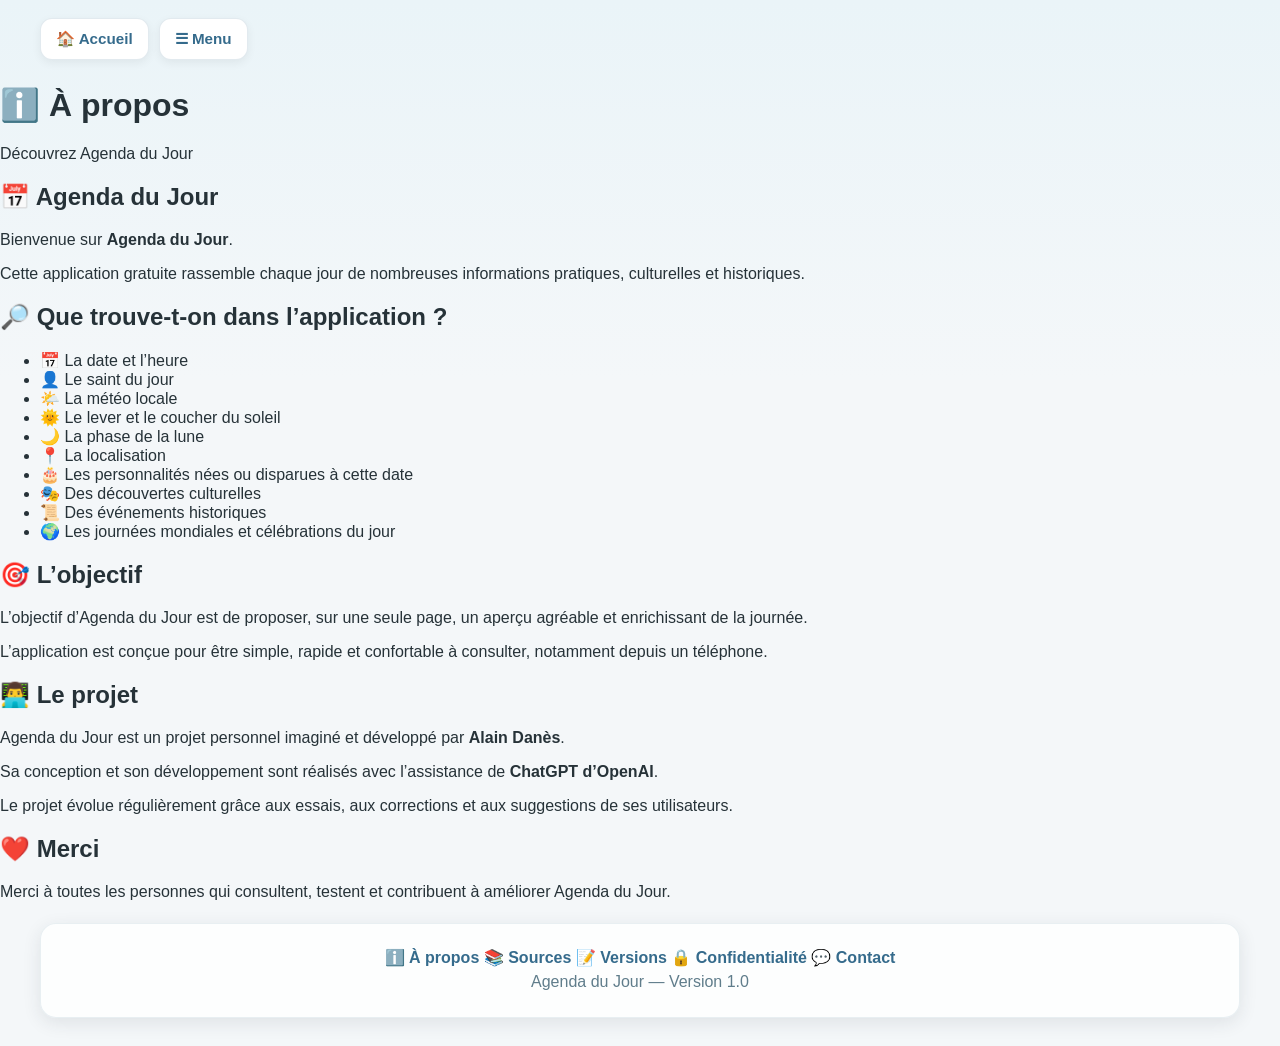
<file: a-propos.html>
<!DOCTYPE html>
<html lang="fr">

<head>

    <meta charset="UTF-8">

    <meta
        name="viewport"
        content="width=device-width, initial-scale=1.0"
    >

    <meta
        name="description"
        content="Présentation de l'application Agenda du Jour."
    >

    <title>
        À propos - Agenda du Jour
    </title>

    <link
        rel="stylesheet"
        href="css/style.css"
    >

</head>

<body class="page-informations">

    <header class="entete-agenda entete-informations">

        <div id="barre-navigation"></div>

        <div class="entete-rubrique">

            <h1>
                ℹ️ À propos
            </h1>

            <p>
                Découvrez Agenda du Jour
            </p>

        </div>

    </header>

    <main class="informations-contenu">

        <section class="information-carte">

            <h2>
                📅 Agenda du Jour
            </h2>

            <p>
                Bienvenue sur
                <strong>Agenda du Jour</strong>.
            </p>

            <p>
                Cette application gratuite rassemble chaque jour
                de nombreuses informations pratiques,
                culturelles et historiques.
            </p>

        </section>

        <section class="information-carte">

            <h2>
                🔎 Que trouve-t-on dans l’application&nbsp;?
            </h2>

            <ul class="information-liste">

                <li>
                    📅 La date et l’heure
                </li>

                <li>
                    👤 Le saint du jour
                </li>

                <li>
                    🌤️ La météo locale
                </li>

                <li>
                    🌞 Le lever et le coucher du soleil
                </li>

                <li>
                    🌙 La phase de la lune
                </li>

                <li>
                    📍 La localisation
                </li>

                <li>
                    🎂 Les personnalités nées ou disparues à cette date
                </li>

                <li>
                    🎭 Des découvertes culturelles
                </li>

                <li>
                    📜 Des événements historiques
                </li>

                <li>
                    🌍 Les journées mondiales et célébrations du jour
                </li>

            </ul>

        </section>

        <section class="information-carte">

            <h2>
                🎯 L’objectif
            </h2>

            <p>
                L’objectif d’Agenda du Jour est de proposer,
                sur une seule page,
                un aperçu agréable et enrichissant de la journée.
            </p>

            <p>
                L’application est conçue pour être simple,
                rapide et confortable à consulter,
                notamment depuis un téléphone.
            </p>

        </section>

        <section class="information-carte">

            <h2>
                👨‍💻 Le projet
            </h2>

            <p>
                Agenda du Jour est un projet personnel
                imaginé et développé par
                <strong>Alain Danès</strong>.
            </p>

            <p>
                Sa conception et son développement sont réalisés
                avec l’assistance de
                <strong>ChatGPT d’OpenAI</strong>.
            </p>

            <p>
                Le projet évolue régulièrement grâce aux essais,
                aux corrections et aux suggestions de ses utilisateurs.
            </p>

        </section>

        <section class="information-carte information-carte-accent">

            <h2>
                ❤️ Merci
            </h2>

            <p>
                Merci à toutes les personnes qui consultent,
                testent et contribuent à améliorer
                Agenda du Jour.
            </p>

        </section>

    </main>

    <div id="pied-page"></div>

    <script src="js/header.js"></script>
    <script src="js/footer.js"></script>

</body>

</html>
</file>
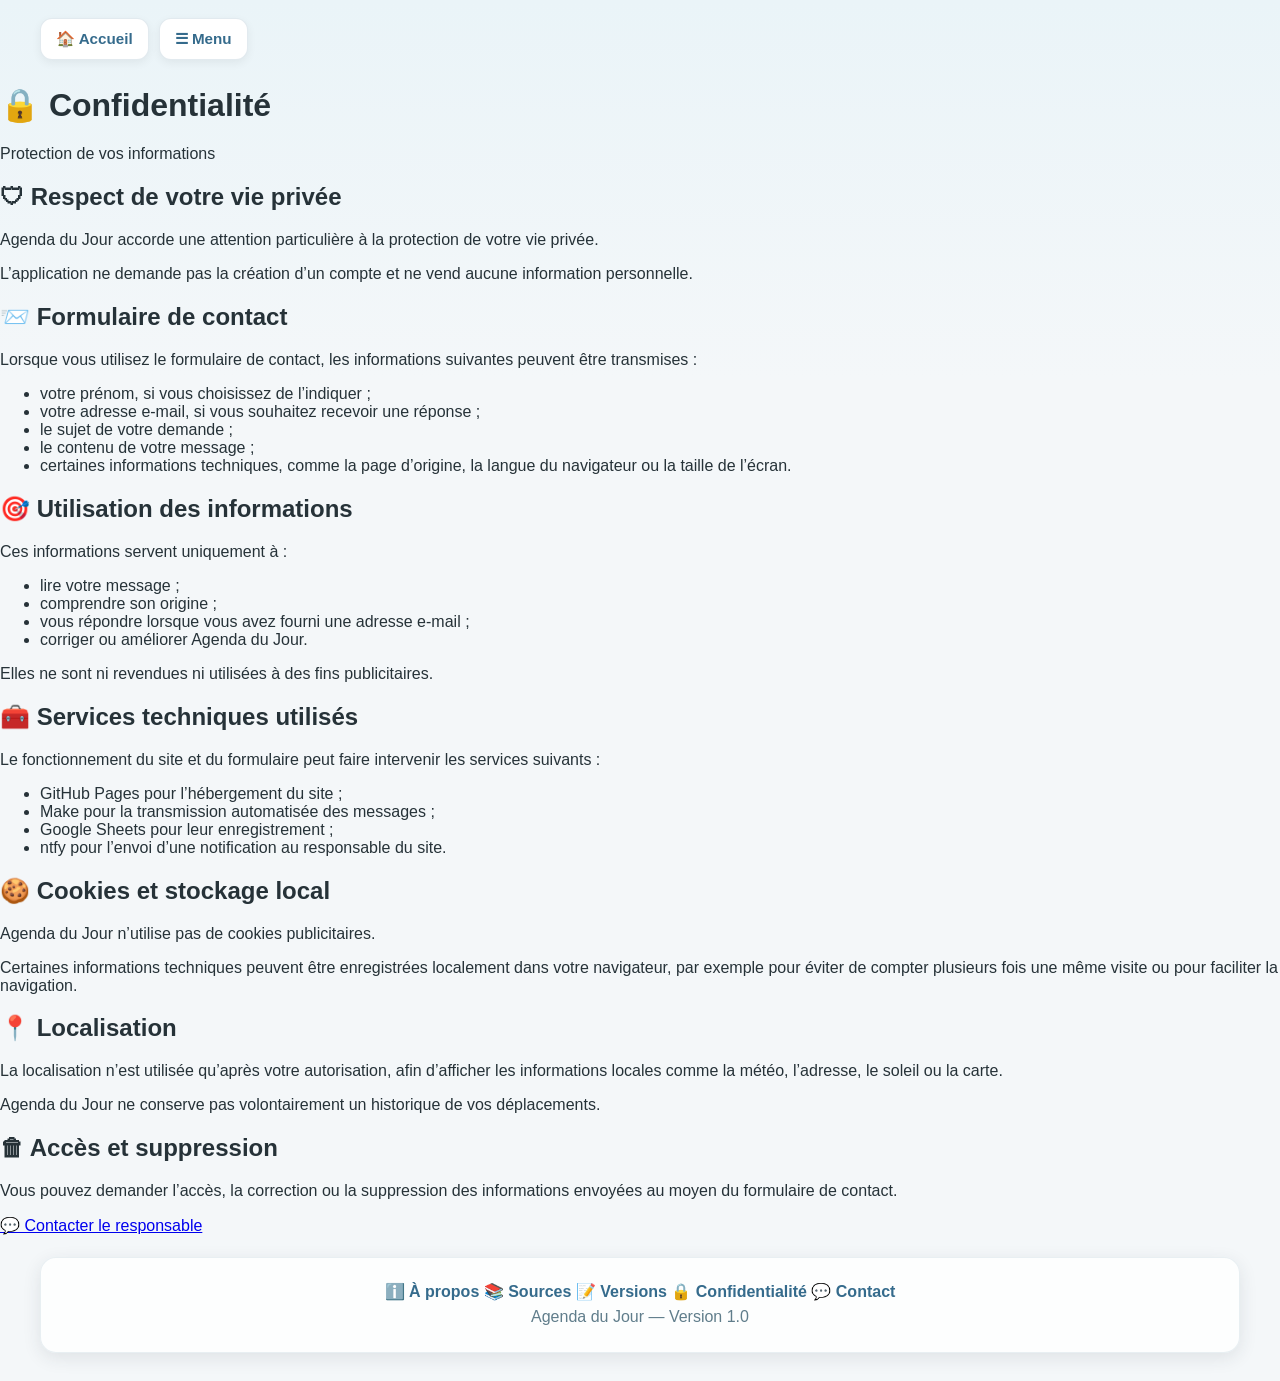
<file: confidentialite.html>
<!DOCTYPE html>
<html lang="fr">

<head>

    <meta charset="UTF-8">

    <meta
        name="viewport"
        content="width=device-width, initial-scale=1.0"
    >

    <meta
        name="description"
        content="Politique de confidentialité d'Agenda du Jour."
    >

    <title>
        Confidentialité - Agenda du Jour
    </title>

    <link
        rel="stylesheet"
        href="css/style.css"
    >

</head>

<body class="page-informations">

    <header class="entete-agenda entete-informations">

        <div id="barre-navigation"></div>

        <div class="entete-rubrique">

            <h1>
                🔒 Confidentialité
            </h1>

            <p>
                Protection de vos informations
            </p>

        </div>

    </header>


    <main class="informations-contenu">

        <section class="information-carte">

            <h2>
                🛡 Respect de votre vie privée
            </h2>

            <p>
                Agenda du Jour accorde une attention particulière
                à la protection de votre vie privée.
            </p>

            <p>
                L’application ne demande pas la création d’un compte
                et ne vend aucune information personnelle.
            </p>

        </section>


        <section class="information-carte">

            <h2>
                📨 Formulaire de contact
            </h2>

            <p>
                Lorsque vous utilisez le formulaire de contact,
                les informations suivantes peuvent être transmises :
            </p>

            <ul class="information-liste">

                <li>
                    votre prénom, si vous choisissez de l’indiquer ;
                </li>

                <li>
                    votre adresse e-mail, si vous souhaitez
                    recevoir une réponse ;
                </li>

                <li>
                    le sujet de votre demande ;
                </li>

                <li>
                    le contenu de votre message ;
                </li>

                <li>
                    certaines informations techniques,
                    comme la page d’origine, la langue du navigateur
                    ou la taille de l’écran.
                </li>

            </ul>

        </section>


        <section class="information-carte">

            <h2>
                🎯 Utilisation des informations
            </h2>

            <p>
                Ces informations servent uniquement à :
            </p>

            <ul class="information-liste">

                <li>
                    lire votre message ;
                </li>

                <li>
                    comprendre son origine ;
                </li>

                <li>
                    vous répondre lorsque vous avez fourni
                    une adresse e-mail ;
                </li>

                <li>
                    corriger ou améliorer Agenda du Jour.
                </li>

            </ul>

            <p>
                Elles ne sont ni revendues ni utilisées
                à des fins publicitaires.
            </p>

        </section>


        <section class="information-carte">

            <h2>
                🧰 Services techniques utilisés
            </h2>

            <p>
                Le fonctionnement du site et du formulaire
                peut faire intervenir les services suivants :
            </p>

            <ul class="information-liste">

                <li>
                    GitHub Pages pour l’hébergement du site ;
                </li>

                <li>
                    Make pour la transmission automatisée
                    des messages ;
                </li>

                <li>
                    Google Sheets pour leur enregistrement ;
                </li>

                <li>
                    ntfy pour l’envoi d’une notification
                    au responsable du site.
                </li>

            </ul>

        </section>


        <section class="information-carte">

            <h2>
                🍪 Cookies et stockage local
            </h2>

            <p>
                Agenda du Jour n’utilise pas de cookies publicitaires.
            </p>

            <p>
                Certaines informations techniques peuvent être
                enregistrées localement dans votre navigateur,
                par exemple pour éviter de compter plusieurs fois
                une même visite ou pour faciliter la navigation.
            </p>

        </section>


        <section class="information-carte">

            <h2>
                📍 Localisation
            </h2>

            <p>
                La localisation n’est utilisée qu’après votre autorisation,
                afin d’afficher les informations locales comme la météo,
                l’adresse, le soleil ou la carte.
            </p>

            <p>
                Agenda du Jour ne conserve pas volontairement
                un historique de vos déplacements.
            </p>

        </section>


        <section class="information-carte">

            <h2>
                🗑 Accès et suppression
            </h2>

            <p>
                Vous pouvez demander l’accès, la correction
                ou la suppression des informations envoyées
                au moyen du formulaire de contact.
            </p>

            <a
                href="message.html?origine=Confidentialité"
                class="information-bouton"
            >
                💬 Contacter le responsable
            </a>

        </section>

    </main>


    <div id="pied-page"></div>

    <script src="js/header.js"></script>
    <script src="js/footer.js"></script>

</body>

</html>
</file>
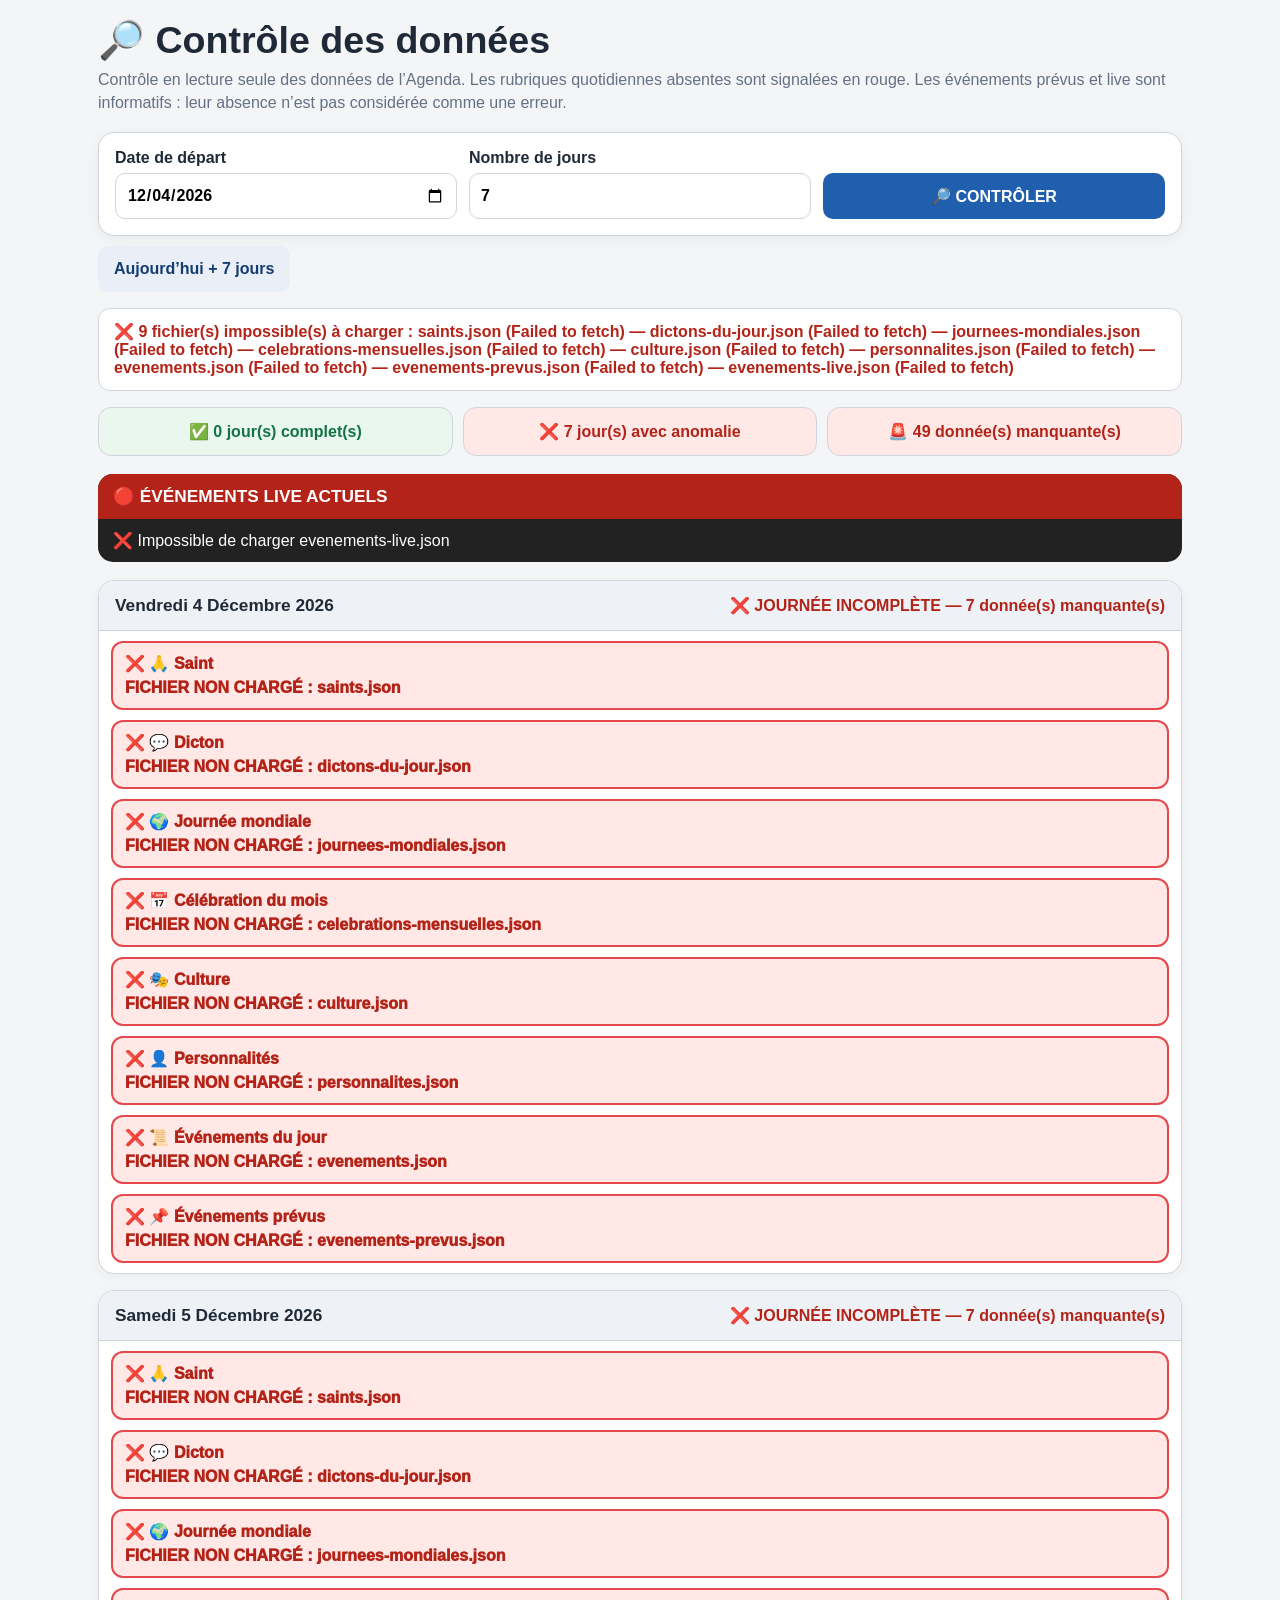
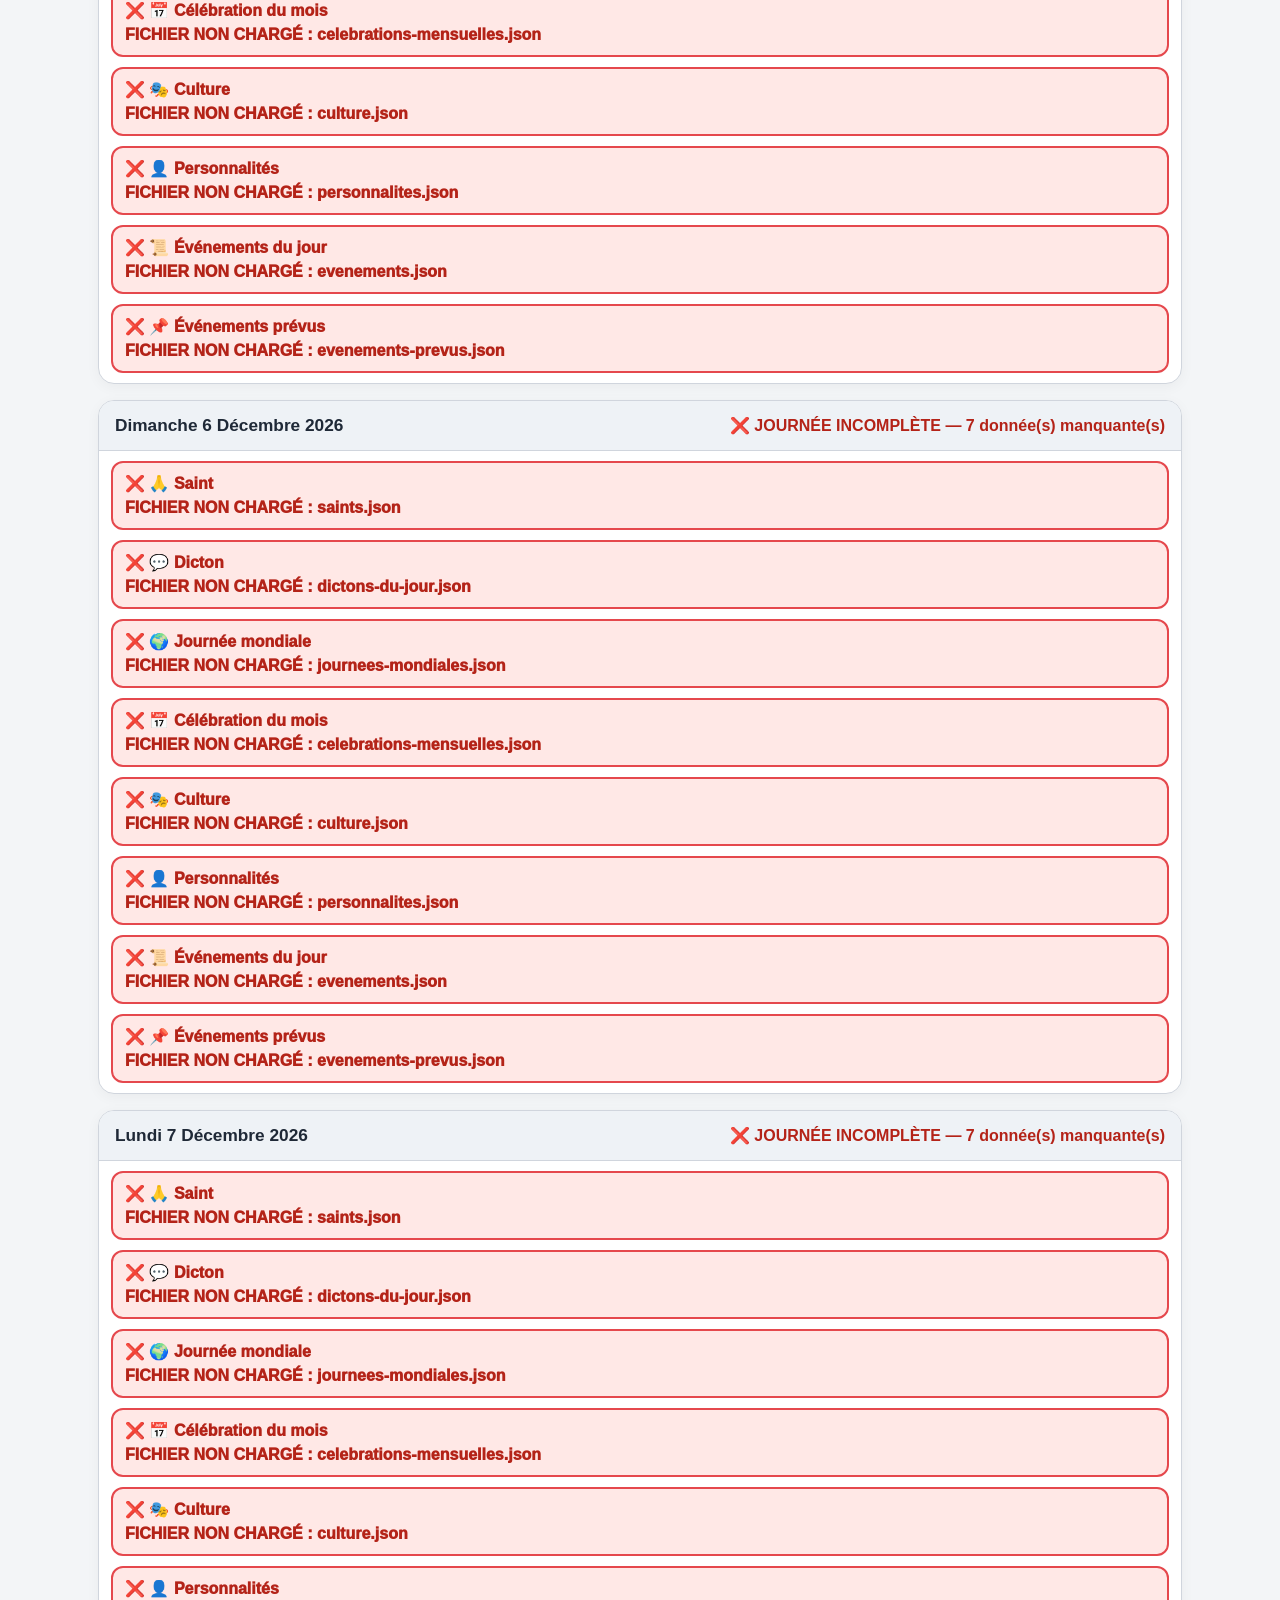
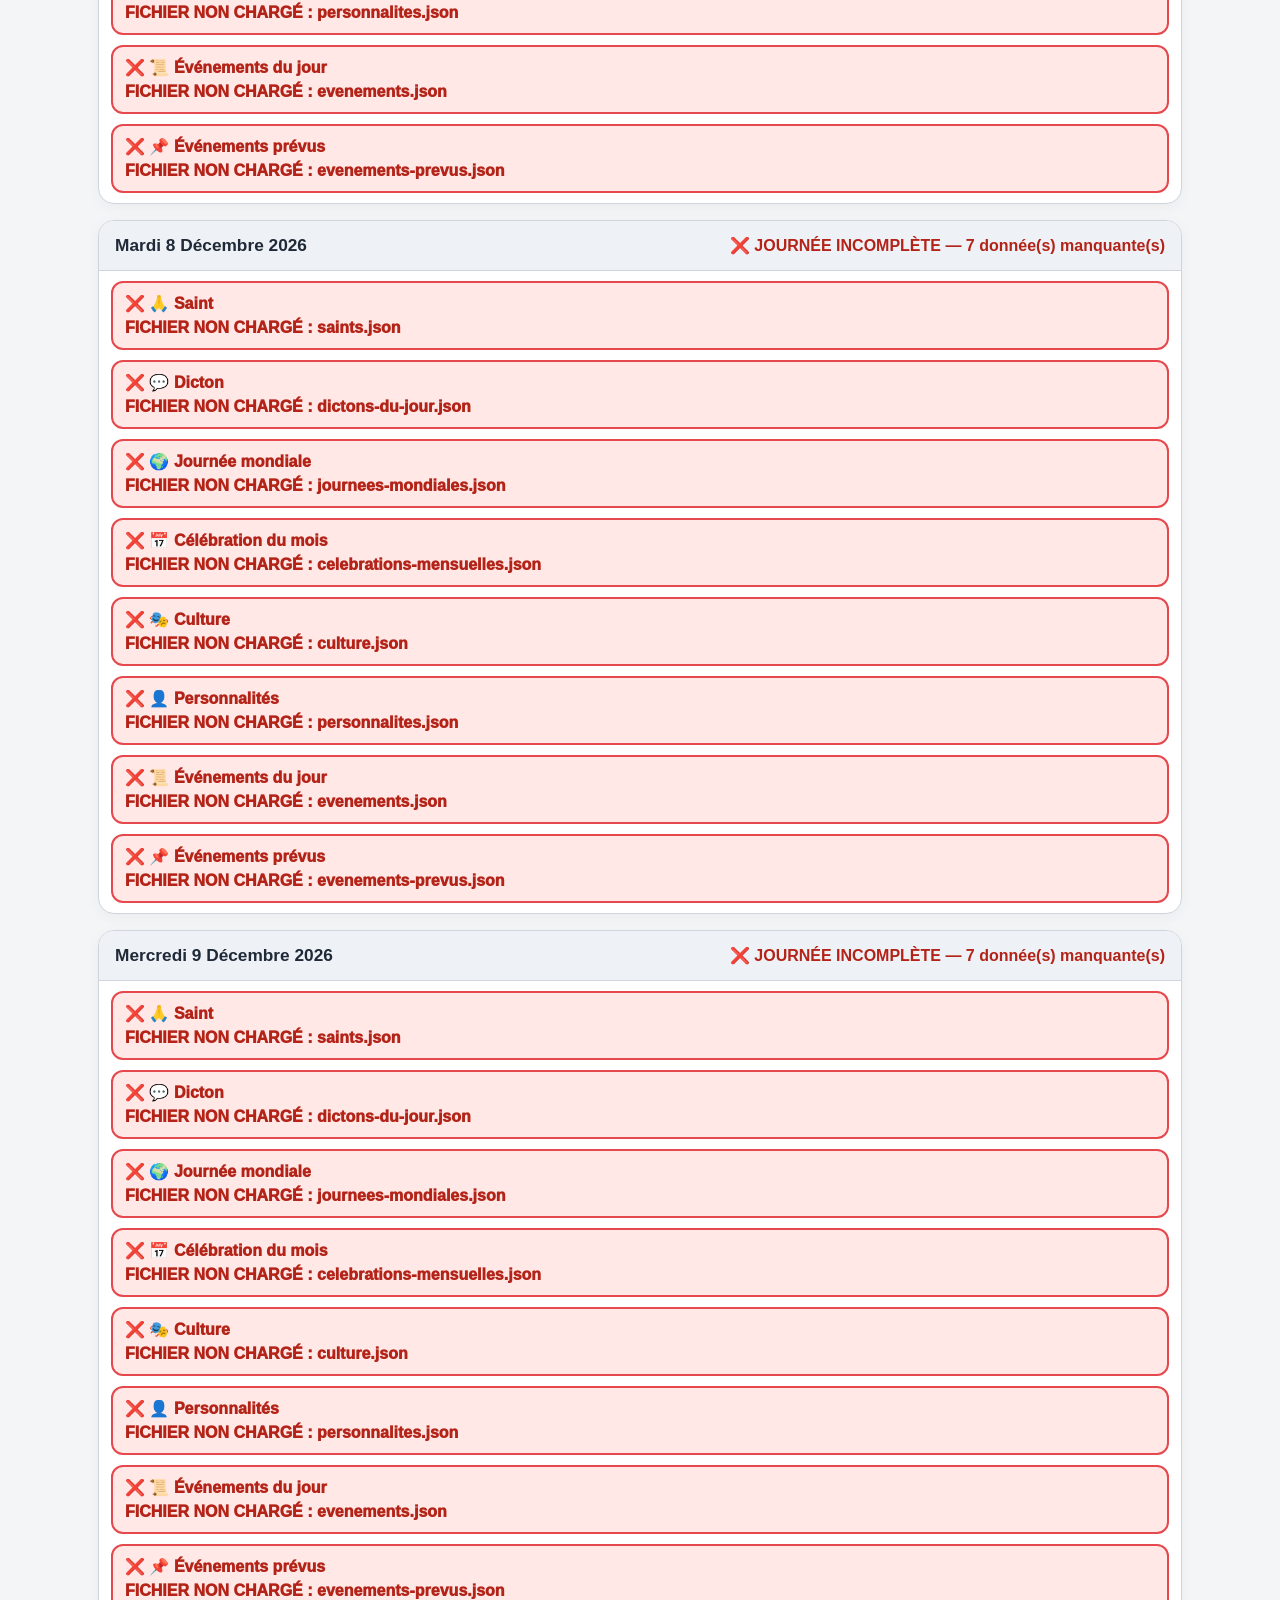
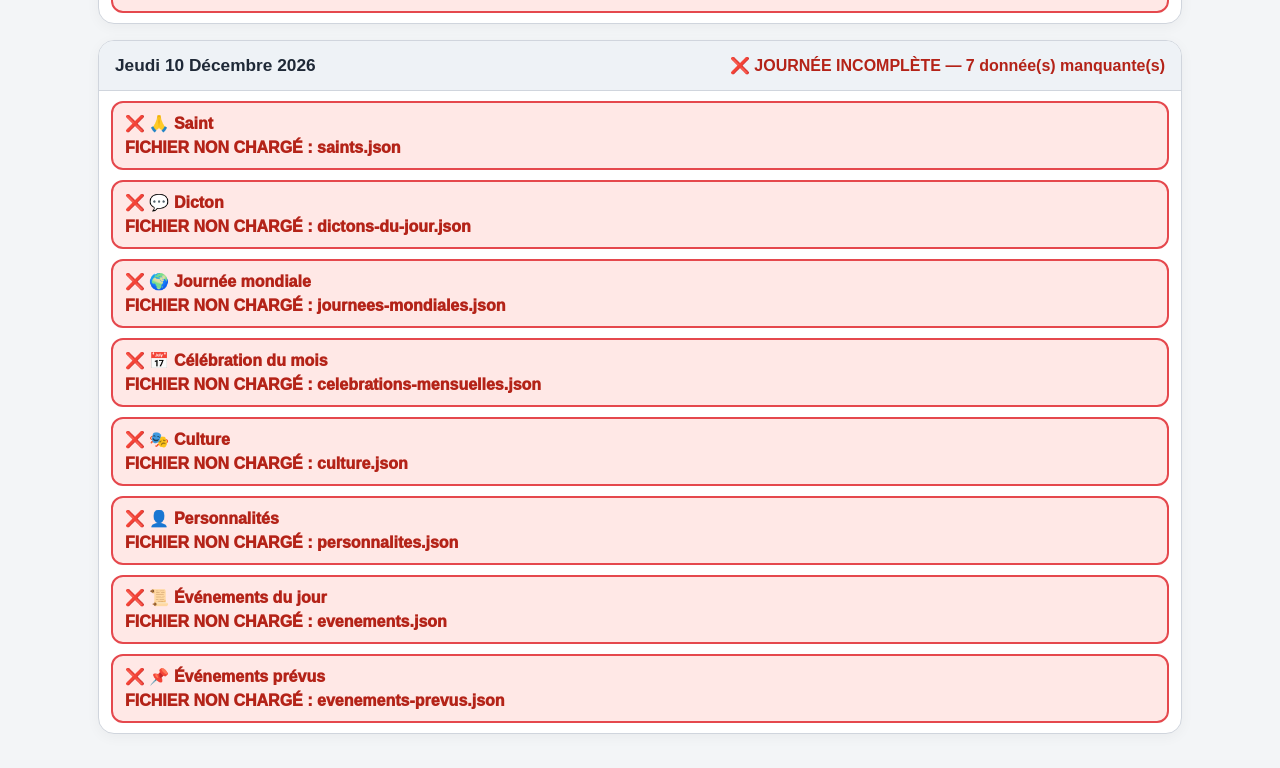
<file: controle-donnees-SAVE.html>
<!doctype html>
<html lang="fr">
<head>
<meta charset="utf-8">
<meta name="viewport" content="width=device-width, initial-scale=1, viewport-fit=cover">
<title>Contrôle des données — Agenda du jour</title>
<style>
:root{color-scheme:light;--bg:#f3f5f7;--card:#fff;--text:#1f2937;--muted:#667085;--ok:#157347;--ok-bg:#e9f7ef;--bad:#b42318;--bad-bg:#ffe8e6;--neutral:#475467;--neutral-bg:#f2f4f7;--border:#d0d5dd;--accent:#1f5fae}*{box-sizing:border-box}body{margin:0;font-family:-apple-system,BlinkMacSystemFont,"Segoe UI",Roboto,Arial,sans-serif;background:var(--bg);color:var(--text)}.page{width:min(1120px,100%);margin:0 auto;padding:18px}h1{margin:0 0 6px;font-size:clamp(1.65rem,5vw,2.35rem)}.intro{margin:0 0 18px;color:var(--muted);line-height:1.45}.controle{display:grid;grid-template-columns:repeat(3,minmax(0,1fr));gap:12px;padding:16px;background:var(--card);border:1px solid var(--border);border-radius:16px;box-shadow:0 3px 14px rgba(0,0,0,.05)}label{display:flex;flex-direction:column;gap:6px;font-weight:700}input,button{min-height:46px;font:inherit;border-radius:10px}input{width:100%;padding:9px 11px;border:1px solid var(--border);background:#fff}button{border:0;padding:10px 16px;font-weight:800;cursor:pointer}#btn-controler{align-self:end;background:var(--accent);color:#fff}#btn-aujourdhui{margin-top:10px;background:#e9eef7;color:#153d70}.etat-chargement{margin:16px 0;padding:13px 15px;border-radius:12px;background:#fff;border:1px solid var(--border);font-weight:700}.resume{display:grid;grid-template-columns:repeat(3,minmax(0,1fr));gap:10px;margin:16px 0}.resume>div{padding:14px;text-align:center;border-radius:13px;font-weight:850;background:#fff;border:1px solid var(--border)}.resume .ok{color:var(--ok);background:var(--ok-bg)}.resume .bad{color:var(--bad);background:var(--bad-bg)}.live{margin:18px 0;background:#222;color:#fff;border-radius:15px;overflow:hidden}.live h2{margin:0;padding:12px 15px;background:#b42318;font-size:1.08rem}.live-contenu{padding:12px 15px}.live-item{padding:6px 0;line-height:1.4}.live-vide{color:#d0d5dd;font-weight:700}.jour{margin:16px 0;background:var(--card);border:1px solid var(--border);border-radius:16px;overflow:hidden;box-shadow:0 3px 14px rgba(0,0,0,.045)}.jour-entete{display:flex;justify-content:space-between;gap:12px;align-items:center;padding:14px 16px;background:#eef2f6;border-bottom:1px solid var(--border)}.jour-date{font-size:1.08rem;font-weight:900;text-transform:capitalize}.jour-statut{font-weight:900;white-space:nowrap}.jour-statut.ok{color:var(--ok)}.jour-statut.bad{color:var(--bad)}.ligne{margin:10px 12px;padding:11px 12px;border-radius:12px;border:2px solid transparent}.ligne.ok{background:var(--ok-bg);border-color:#9bd6b3}.ligne.bad{background:var(--bad-bg);border-color:#e5484d;animation:alerte-pulse 1.5s ease-in-out infinite}.ligne.neutral{background:var(--neutral-bg);border-color:#d0d5dd}@keyframes alerte-pulse{0%,100%{box-shadow:0 0 0 0 rgba(180,35,24,0)}50%{box-shadow:0 0 0 5px rgba(180,35,24,.13)}}.ligne-titre{font-weight:900;margin-bottom:6px}.ligne.bad .ligne-titre,.ligne.bad .manquant{color:var(--bad);font-weight:950}.details{line-height:1.42;overflow-wrap:anywhere}.detail-item+.detail-item{margin-top:5px}.erreur-fichier{color:var(--bad);font-weight:900}@media(max-width:720px){.page{padding:12px}.controle{grid-template-columns:1fr}.resume{grid-template-columns:1fr}.jour-entete{align-items:flex-start;flex-direction:column}.jour-statut{white-space:normal}.ligne{margin:8px}}@media(prefers-reduced-motion:reduce){.ligne.bad{animation:none}}
</style>
</head>
<body>
<main class="page">
<h1>🔎 Contrôle des données</h1>
<p class="intro">Contrôle en lecture seule des données de l’Agenda. Les rubriques quotidiennes absentes sont signalées en rouge. Les événements prévus et live sont informatifs : leur absence n’est pas considérée comme une erreur.</p>
<section class="controle">
<label>Date de départ<input id="date-depart" type="date"></label>
<label>Nombre de jours<input id="nb-jours" type="number" min="1" max="366" value="7" inputmode="numeric"></label>
<button id="btn-controler" type="button">🔎 CONTRÔLER</button>
</section>
<button id="btn-aujourdhui" type="button">Aujourd’hui + 7 jours</button>
<div id="etat" class="etat-chargement">Chargement des fichiers…</div>
<section id="resume" class="resume" hidden></section>
<section id="live" class="live" hidden></section>
<section id="resultats"></section>
</main>
<script>
"use strict";
const DATA_URL="https://raw.githubusercontent.com/Alain31140/Agenda-data/main/json/";
const FICHIERS={saints:"saints.json",dictons:"dictons-du-jour.json",journees:"journees-mondiales.json",celebrations:"celebrations-mensuelles.json",culture:"culture.json",personnalites:"personnalites.json",evenements:"evenements.json",prevus:"evenements-prevus.json",live:"evenements-live.json"};
const data={},erreurs={};
const QUOTIDIENS=[{cle:"saints",label:"Saint",icone:"🙏"},{cle:"dictons",label:"Dicton",icone:"💬"},{cle:"journees",label:"Journée mondiale",icone:"🌍"},{cle:"culture",label:"Culture",icone:"🎭"},{cle:"personnalites",label:"Personnalités",icone:"👤"},{cle:"evenements",label:"Événements du jour",icone:"📜"}];
function pad2(n){return String(n).padStart(2,"0")}
function dateLocaleISO(d){return [d.getFullYear(),pad2(d.getMonth()+1),pad2(d.getDate())].join("-")}
function cleJour(d){return `${pad2(d.getDate())}-${pad2(d.getMonth()+1)}`}
function cleMois(d){return pad2(d.getMonth()+1)}
function ajouterJours(d,n){const x=new Date(d.getFullYear(),d.getMonth(),d.getDate());x.setDate(x.getDate()+n);return x}
function dateDepuisInput(v){const[a,m,j]=v.split("-").map(Number);return new Date(a,m-1,j)}
function echapperHTML(v){return String(v??"").replaceAll("&","&amp;").replaceAll("<","&lt;").replaceAll(">","&gt;").replaceAll('"',"&quot;").replaceAll("'","&#039;")}
async function chargerJSON(cle,fichier){try{const r=await fetch(DATA_URL+fichier+"?v="+Date.now(),{cache:"no-store"});if(!r.ok)throw new Error(`HTTP ${r.status}`);data[cle]=await r.json()}catch(e){erreurs[cle]=e.message;data[cle]=(cle==="prevus"||cle==="live")?[]:{}}}
async function chargerTout(){const etat=document.getElementById("etat");etat.textContent="Chargement des fichiers Agenda-data…";await Promise.all(Object.entries(FICHIERS).map(([c,f])=>chargerJSON(c,f)));const n=Object.keys(erreurs).length;if(!n){etat.innerHTML="✅ Tous les fichiers JSON ont été chargés."}else{etat.innerHTML=`❌ ${n} fichier(s) impossible(s) à charger : `+Object.entries(erreurs).map(([c,m])=>`${FICHIERS[c]} (${m})`).join(" — ");etat.classList.add("erreur-fichier")}}
function valeurDuJour(source,date){if(source==null)return null;const cle=cleJour(date);if(typeof source==="object"&&!Array.isArray(source)&&Object.prototype.hasOwnProperty.call(source,cle))return source[cle];return null}
function valeurDuMois(source,date){if(source==null)return null;const m=cleMois(date),m2=String(date.getMonth()+1);if(typeof source==="object"&&!Array.isArray(source)){if(Object.prototype.hasOwnProperty.call(source,m))return source[m];if(Object.prototype.hasOwnProperty.call(source,m2))return source[m2]}return null}
function estVide(v){if(v==null)return true;if(typeof v==="string")return v.trim()==="";if(Array.isArray(v))return v.length===0;if(typeof v==="object")return Object.keys(v).length===0;return false}
function normaliserItems(v){if(v==null)return[];if(typeof v==="string"||typeof v==="number")return String(v).trim()?[v]:[];if(Array.isArray(v))return v.filter(x=>!estVide(x));if(typeof v==="object"){if(Array.isArray(v.items))return v.items.filter(x=>!estVide(x));if(Object.prototype.hasOwnProperty.call(v,"items"))return normaliserItems(v.items);return estVide(v)?[]:[v]}return[]}
function texteObjet(obj){if(obj==null)return"";if(typeof obj!=="object")return echapperHTML(obj);const champs=["texte","titre","nom","saint","dicton","journee","journée","label","libelle","libellé","description","evenement","événement"];const morceaux=[];for(const c of champs){if(obj[c]!=null&&String(obj[c]).trim())morceaux.push(echapperHTML(obj[c]))}if(obj.type)morceaux.unshift(`<strong>${echapperHTML(obj.type)}</strong>`);if(obj.annee||obj["année"])morceaux.push(`(${echapperHTML(obj.annee??obj["année"])})`);if(morceaux.length)return morceaux.join(" — ");const simples=Object.entries(obj).filter(([k,v])=>!["image","imageUrl","url","source","id","items"].includes(k)&&(typeof v==="string"||typeof v==="number")).slice(0,5).map(([k,v])=>`<strong>${echapperHTML(k)}</strong> : ${echapperHTML(v)}`);return simples.length?simples.join(" — "):"Objet présent"}
function renduItems(items){return items.map(x=>`<div class="detail-item">• ${texteObjet(x)}</div>`).join("")}
function ligneQuotidienne(c,date){if(erreurs[c.cle])return `<div class="ligne bad"><div class="ligne-titre">❌ ${c.icone} ${c.label}</div><div class="manquant">FICHIER NON CHARGÉ : ${echapperHTML(FICHIERS[c.cle])}</div></div>`;const items=normaliserItems(valeurDuJour(data[c.cle],date));if(!items.length)return `<div class="ligne bad"><div class="ligne-titre">❌ ${c.icone} ${c.label}</div><div class="manquant">🚨 DONNÉE MANQUANTE</div></div>`;return `<div class="ligne ok"><div class="ligne-titre">✅ ${c.icone} ${c.label}</div><div class="details">${renduItems(items)}</div></div>`}
function ligneCelebration(date){if(erreurs.celebrations)return `<div class="ligne bad"><div class="ligne-titre">❌ 📅 Célébration du mois</div><div class="manquant">FICHIER NON CHARGÉ : celebrations-mensuelles.json</div></div>`;const items=normaliserItems(valeurDuMois(data.celebrations,date));if(!items.length)return `<div class="ligne bad"><div class="ligne-titre">❌ 📅 Célébration du mois</div><div class="manquant">🚨 DONNÉE MANQUANTE</div></div>`;return `<div class="ligne ok"><div class="ligne-titre">✅ 📅 Célébration du mois</div><div class="details">${renduItems(items)}</div></div>`}
function evenementsPrevusPourDate(date){if(!Array.isArray(data.prevus))return[];const iso=dateLocaleISO(date);return data.prevus.filter(ev=>{if(!ev||typeof ev!=="object")return false;const debut=ev.afficherDu||ev.date||ev.debut||ev.start,fin=ev.afficherJusquAu||ev.date||ev.fin||ev.end||debut;return debut&&fin&&iso>=String(debut).slice(0,10)&&iso<=String(fin).slice(0,10)})}
function lignePrevus(date){if(erreurs.prevus)return `<div class="ligne bad"><div class="ligne-titre">❌ 📌 Événements prévus</div><div class="manquant">FICHIER NON CHARGÉ : evenements-prevus.json</div></div>`;const items=evenementsPrevusPourDate(date);if(!items.length)return `<div class="ligne neutral"><div class="ligne-titre">✅ 📌 Événements prévus</div><div class="details">Aucun événement prévu actif pour cette date — c’est normal.</div></div>`;return `<div class="ligne ok"><div class="ligne-titre">✅ 📌 Événements prévus</div><div class="details">${renduItems(items)}</div></div>`}
function rubriqueEstValide(cle,date){return !erreurs[cle]&&normaliserItems(valeurDuJour(data[cle],date)).length>0}
function celebrationValide(date){return !erreurs.celebrations&&normaliserItems(valeurDuMois(data.celebrations,date)).length>0}
function controleJour(date){const vals=[...QUOTIDIENS.map(q=>rubriqueEstValide(q.cle,date)),celebrationValide(date)],manquants=vals.filter(v=>!v).length,complet=manquants===0,dateLongue=new Intl.DateTimeFormat("fr-FR",{weekday:"long",day:"numeric",month:"long",year:"numeric"}).format(date),corps=[ligneQuotidienne(QUOTIDIENS[0],date),ligneQuotidienne(QUOTIDIENS[1],date),ligneQuotidienne(QUOTIDIENS[2],date),ligneCelebration(date),ligneQuotidienne(QUOTIDIENS[3],date),ligneQuotidienne(QUOTIDIENS[4],date),ligneQuotidienne(QUOTIDIENS[5],date),lignePrevus(date)].join("");return{complet,manquants,html:`<article class="jour"><div class="jour-entete"><div class="jour-date">${echapperHTML(dateLongue)}</div><div class="jour-statut ${complet?"ok":"bad"}">${complet?"✅ JOURNÉE COMPLÈTE":`❌ JOURNÉE INCOMPLÈTE — ${manquants} donnée(s) manquante(s)`}</div></div>${corps}</article>`}}
function afficherLive(){const bloc=document.getElementById("live");bloc.hidden=false;if(erreurs.live){bloc.innerHTML=`<h2>🔴 ÉVÉNEMENTS LIVE ACTUELS</h2><div class="live-contenu">❌ Impossible de charger evenements-live.json</div>`;return}const live=Array.isArray(data.live)?data.live:[];bloc.innerHTML=`<h2>🔴 ÉVÉNEMENTS LIVE ACTUELS</h2><div class="live-contenu">${live.length?live.map(ev=>`<div class="live-item">${echapperHTML(ev.icone||"📢")} ${echapperHTML(ev.texte||"")}</div>`).join(""):`<div class="live-vide">✅ Aucun événement live actuellement — ce n’est pas une anomalie.</div>`}</div>`}
function controler(){const id=document.getElementById("date-depart"),inb=document.getElementById("nb-jours");if(!id.value)id.value=dateLocaleISO(new Date());const depart=dateDepuisInput(id.value);let nb=Number(inb.value);if(!Number.isFinite(nb)||nb<1)nb=1;if(nb>366)nb=366;inb.value=nb;let complets=0,incomplets=0,total=0;const html=[];for(let i=0;i<nb;i++){const r=controleJour(ajouterJours(depart,i));html.push(r.html);if(r.complet)complets++;else incomplets++;total+=r.manquants}document.getElementById("resultats").innerHTML=html.join("");const resume=document.getElementById("resume");resume.hidden=false;resume.innerHTML=`<div class="ok">✅ ${complets} jour(s) complet(s)</div><div class="${incomplets?"bad":"ok"}">${incomplets?"❌":"✅"} ${incomplets} jour(s) avec anomalie</div><div class="${total?"bad":"ok"}">${total?"🚨":"✅"} ${total} donnée(s) manquante(s)</div>`;afficherLive()}
function reglerAujourdHui(){document.getElementById("date-depart").value=dateLocaleISO(new Date());document.getElementById("nb-jours").value=7}
document.getElementById("btn-controler").addEventListener("click",controler);document.getElementById("btn-aujourdhui").addEventListener("click",()=>{reglerAujourdHui();controler()});(async function(){reglerAujourdHui();await chargerTout();controler()})();
</script>
</body>
</html>
</file>
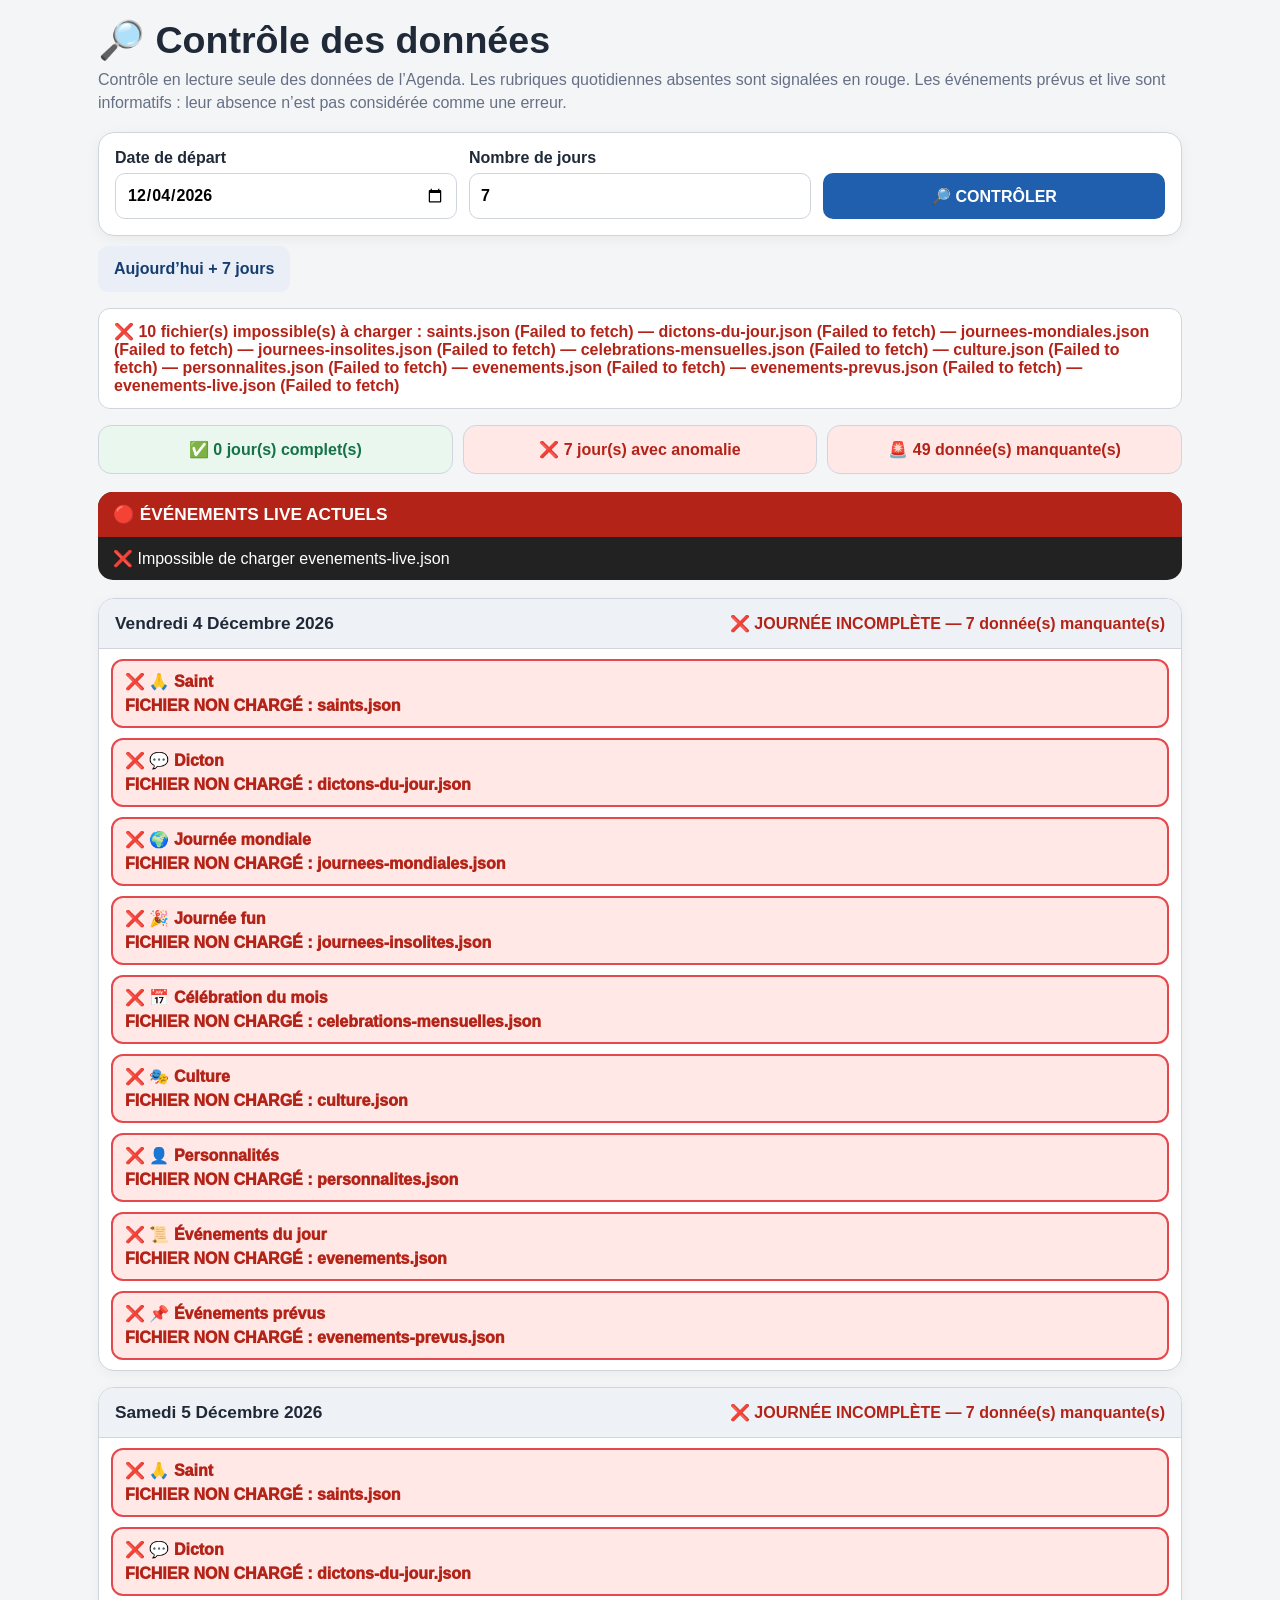
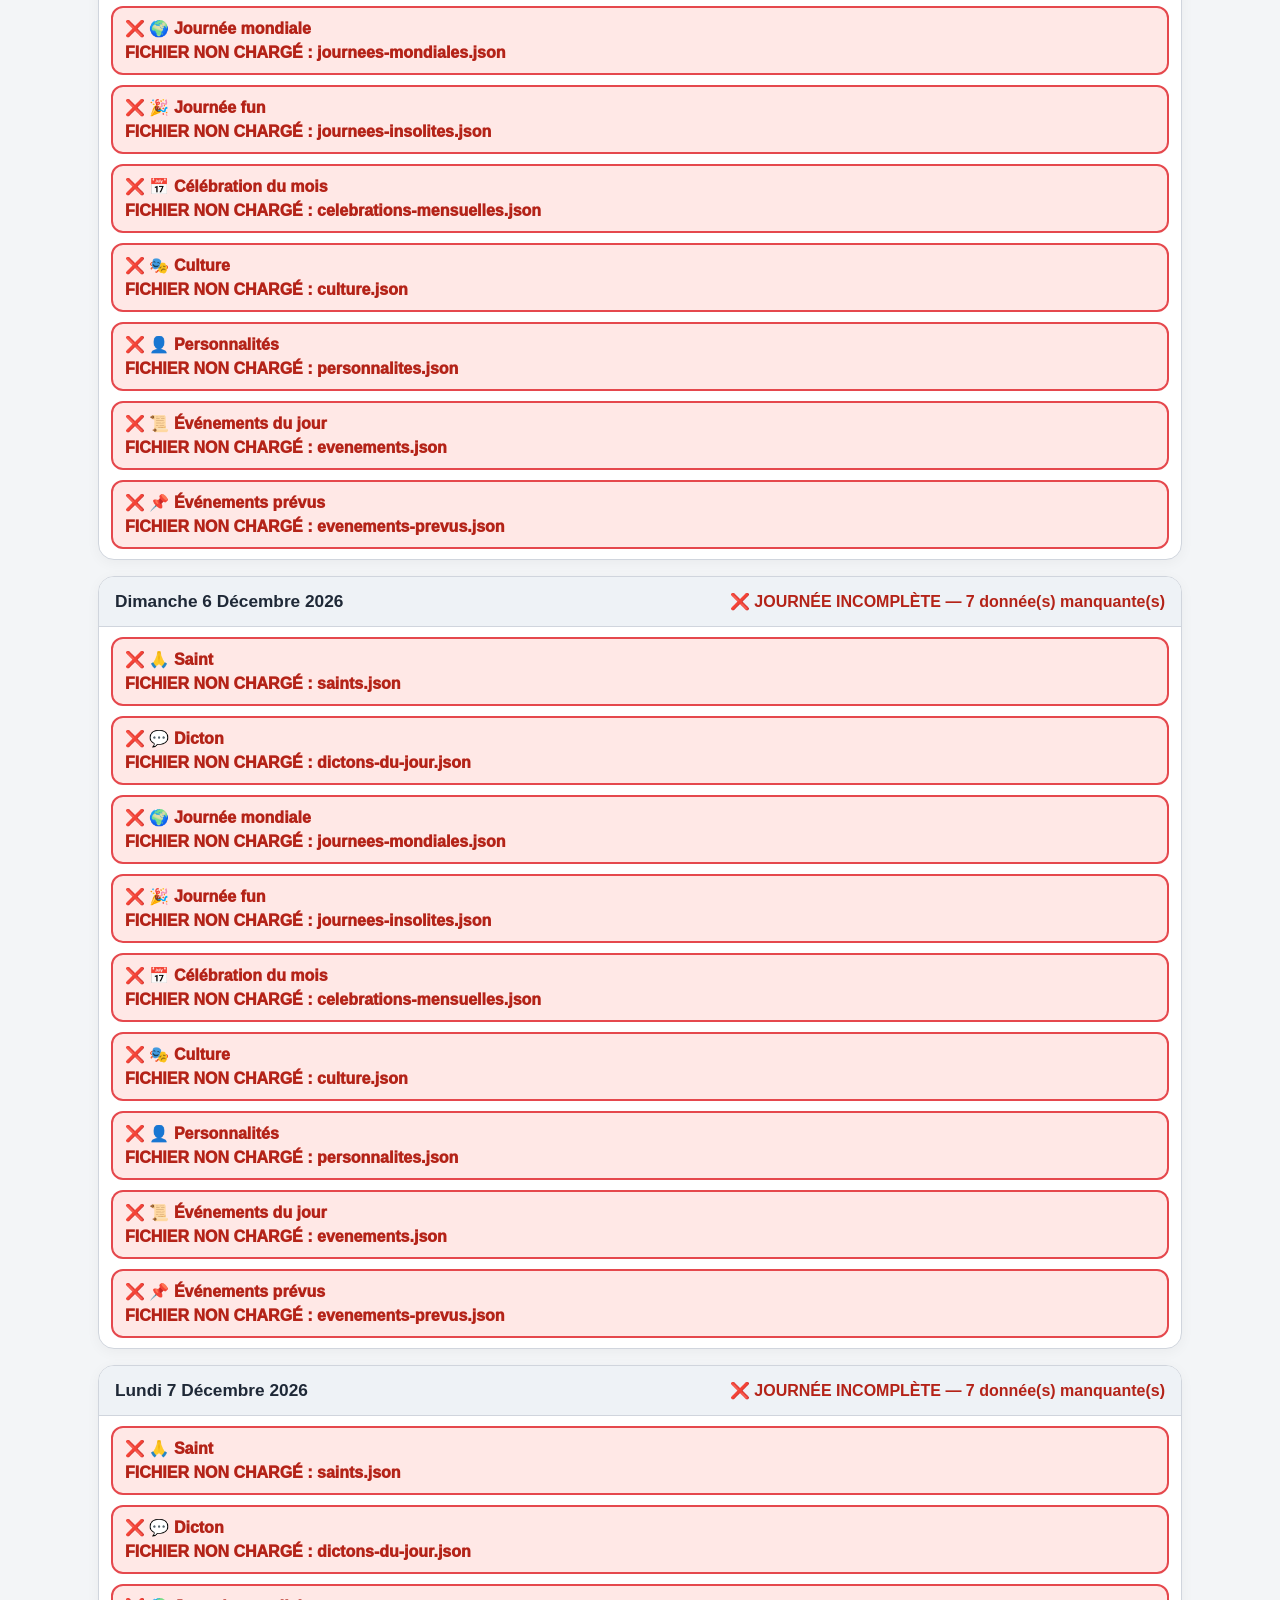
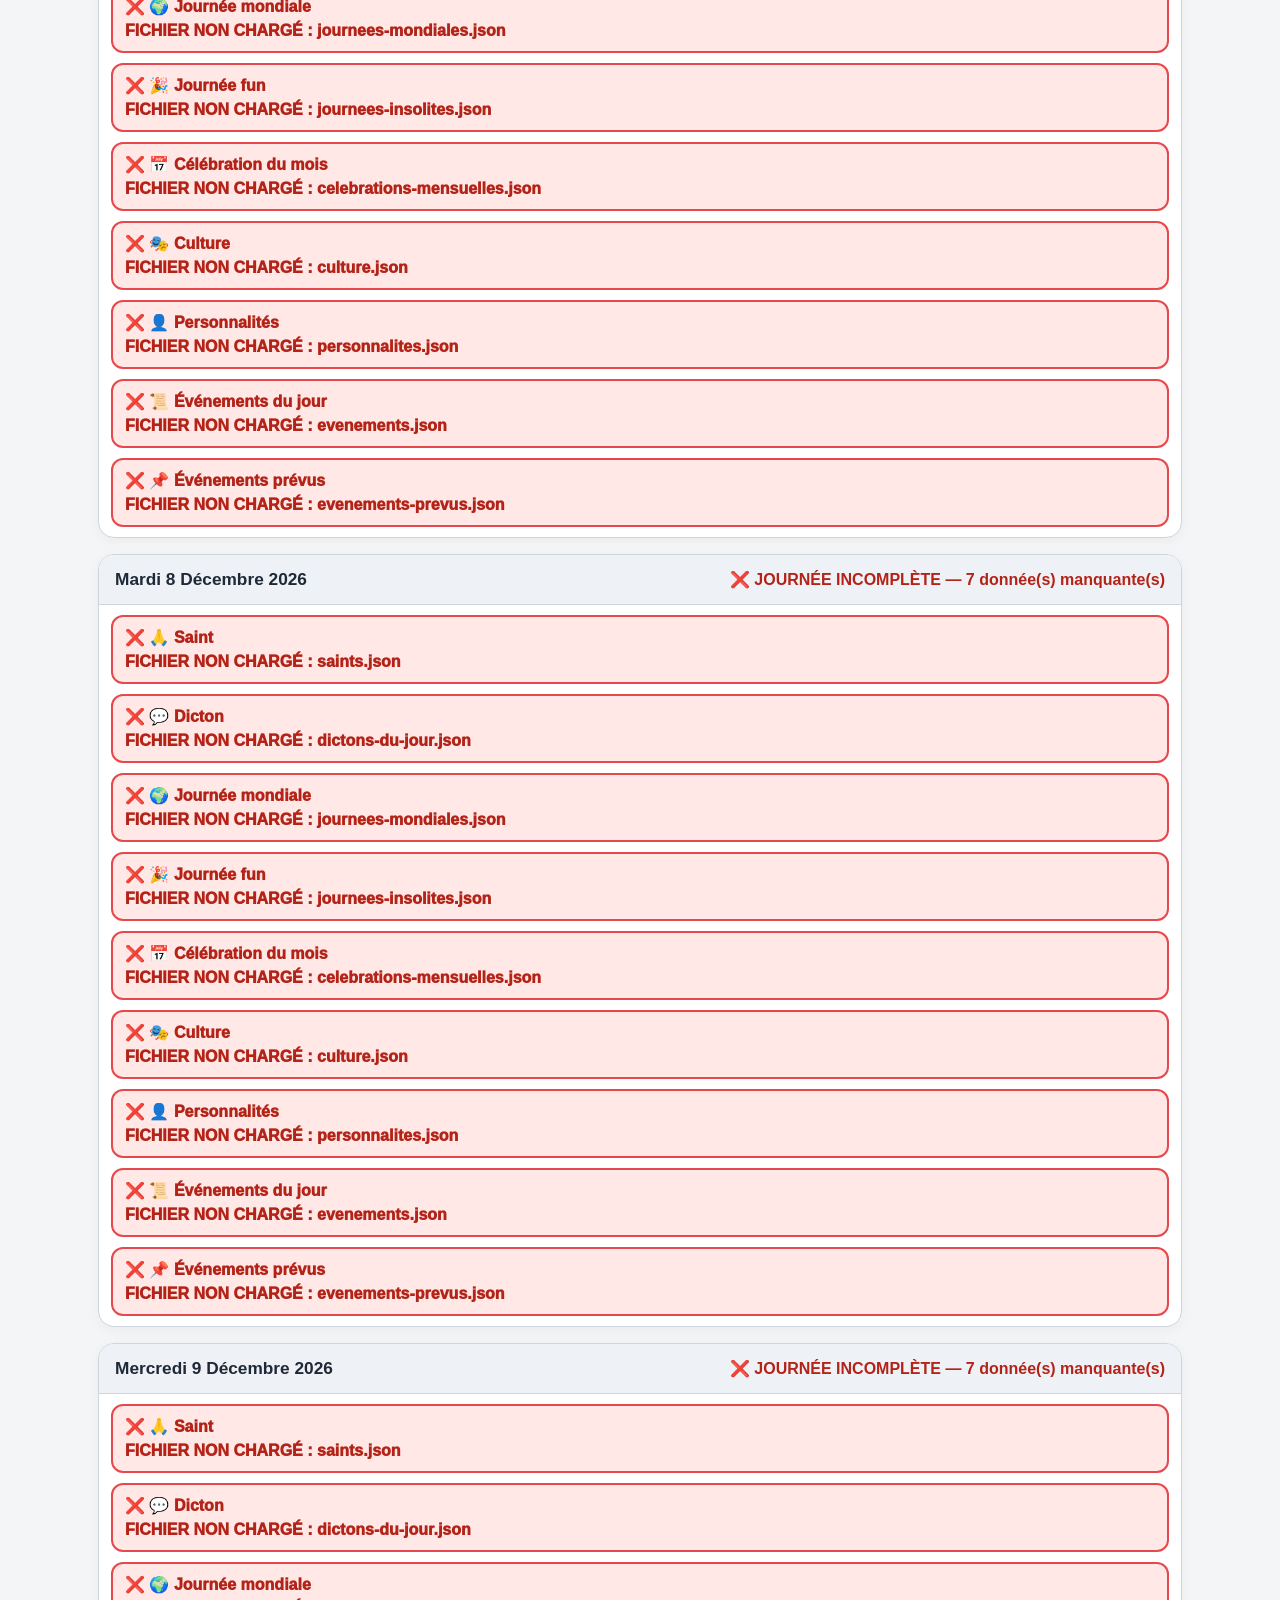
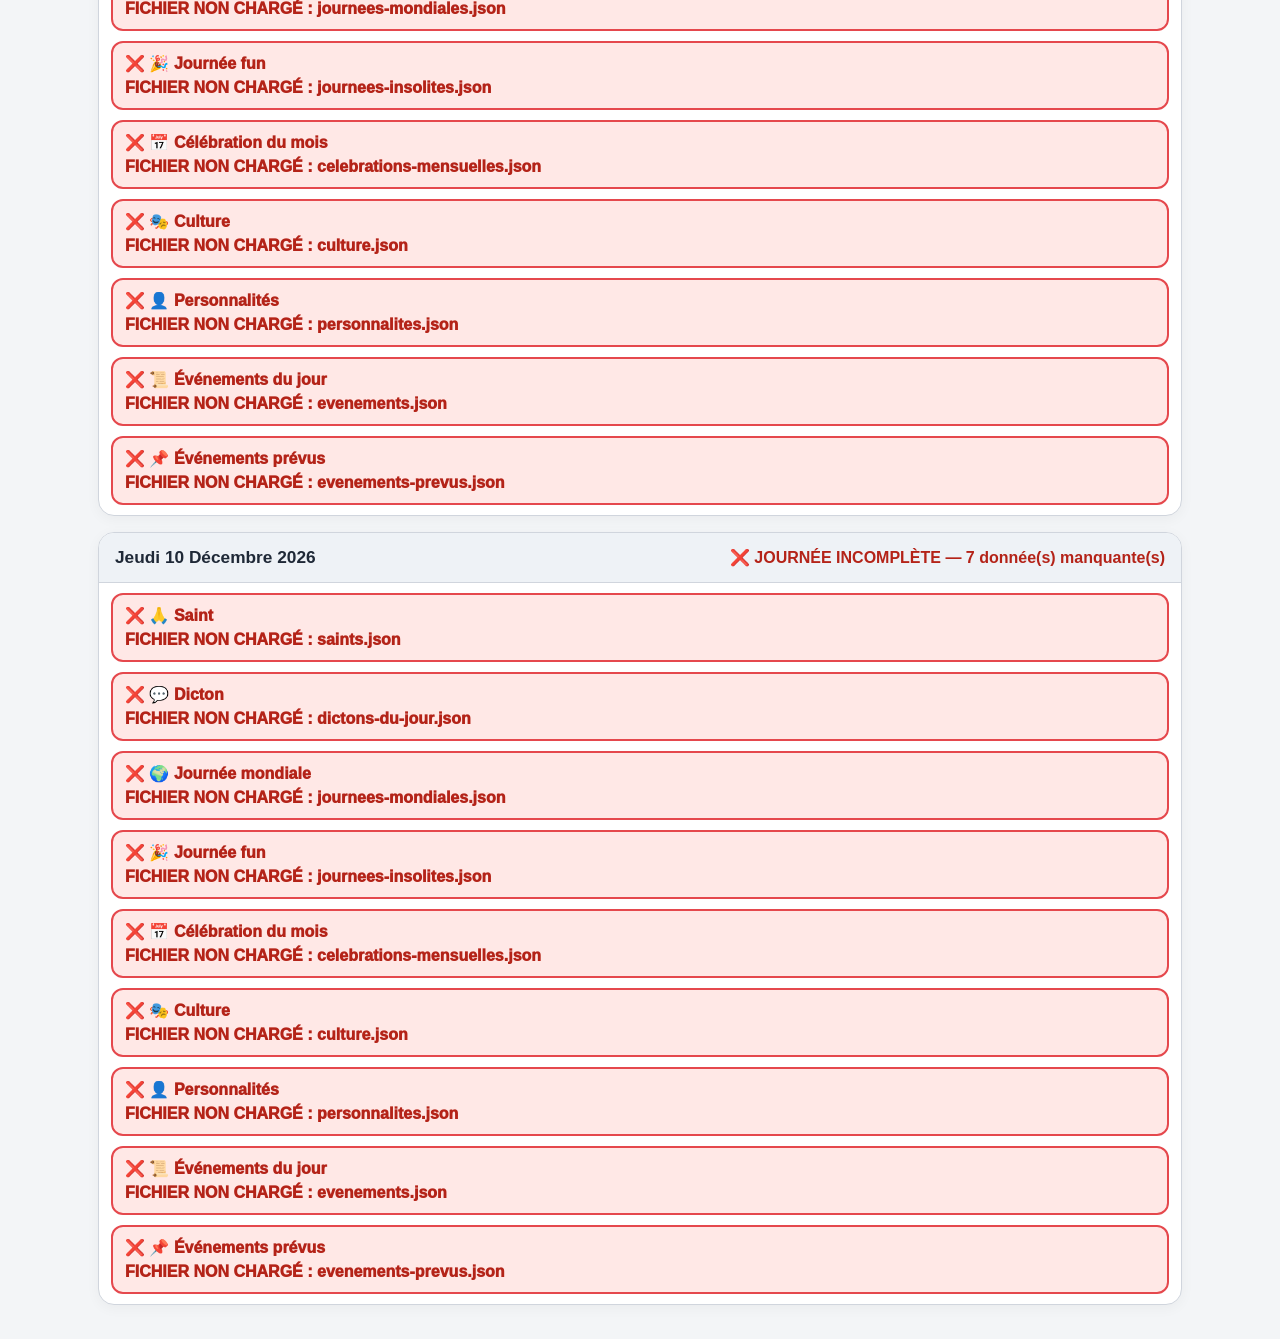
<file: controle-donnees.html>
<!doctype html>
<html lang="fr">
<head>
<meta charset="utf-8">
<meta name="viewport" content="width=device-width, initial-scale=1, viewport-fit=cover">
<title>Contrôle des données — Agenda du jour</title>
<style>
:root{color-scheme:light;--bg:#f3f5f7;--card:#fff;--text:#1f2937;--muted:#667085;--ok:#157347;--ok-bg:#e9f7ef;--bad:#b42318;--bad-bg:#ffe8e6;--neutral:#475467;--neutral-bg:#f2f4f7;--border:#d0d5dd;--accent:#1f5fae}*{box-sizing:border-box}body{margin:0;font-family:-apple-system,BlinkMacSystemFont,"Segoe UI",Roboto,Arial,sans-serif;background:var(--bg);color:var(--text)}.page{width:min(1120px,100%);margin:0 auto;padding:18px}h1{margin:0 0 6px;font-size:clamp(1.65rem,5vw,2.35rem)}.intro{margin:0 0 18px;color:var(--muted);line-height:1.45}.controle{display:grid;grid-template-columns:repeat(3,minmax(0,1fr));gap:12px;padding:16px;background:var(--card);border:1px solid var(--border);border-radius:16px;box-shadow:0 3px 14px rgba(0,0,0,.05)}label{display:flex;flex-direction:column;gap:6px;font-weight:700}input,button{min-height:46px;font:inherit;border-radius:10px}input{width:100%;padding:9px 11px;border:1px solid var(--border);background:#fff}button{border:0;padding:10px 16px;font-weight:800;cursor:pointer}#btn-controler{align-self:end;background:var(--accent);color:#fff}#btn-aujourdhui{margin-top:10px;background:#e9eef7;color:#153d70}.etat-chargement{margin:16px 0;padding:13px 15px;border-radius:12px;background:#fff;border:1px solid var(--border);font-weight:700}.resume{display:grid;grid-template-columns:repeat(3,minmax(0,1fr));gap:10px;margin:16px 0}.resume>div{padding:14px;text-align:center;border-radius:13px;font-weight:850;background:#fff;border:1px solid var(--border)}.resume .ok{color:var(--ok);background:var(--ok-bg)}.resume .bad{color:var(--bad);background:var(--bad-bg)}.live{margin:18px 0;background:#222;color:#fff;border-radius:15px;overflow:hidden}.live h2{margin:0;padding:12px 15px;background:#b42318;font-size:1.08rem}.live-contenu{padding:12px 15px}.live-item{padding:6px 0;line-height:1.4}.live-vide{color:#d0d5dd;font-weight:700}.jour{margin:16px 0;background:var(--card);border:1px solid var(--border);border-radius:16px;overflow:hidden;box-shadow:0 3px 14px rgba(0,0,0,.045)}.jour-entete{display:flex;justify-content:space-between;gap:12px;align-items:center;padding:14px 16px;background:#eef2f6;border-bottom:1px solid var(--border)}.jour-date{font-size:1.08rem;font-weight:900;text-transform:capitalize}.jour-statut{font-weight:900;white-space:nowrap}.jour-statut.ok{color:var(--ok)}.jour-statut.bad{color:var(--bad)}.ligne{margin:10px 12px;padding:11px 12px;border-radius:12px;border:2px solid transparent}.ligne.ok{background:var(--ok-bg);border-color:#9bd6b3}.ligne.bad{background:var(--bad-bg);border-color:#e5484d;animation:alerte-pulse 1.5s ease-in-out infinite}.ligne.neutral{background:var(--neutral-bg);border-color:#d0d5dd}@keyframes alerte-pulse{0%,100%{box-shadow:0 0 0 0 rgba(180,35,24,0)}50%{box-shadow:0 0 0 5px rgba(180,35,24,.13)}}.ligne-titre{font-weight:900;margin-bottom:6px}.ligne.bad .ligne-titre,.ligne.bad .manquant{color:var(--bad);font-weight:950}.details{line-height:1.42;overflow-wrap:anywhere}.detail-item+.detail-item{margin-top:5px}.erreur-fichier{color:var(--bad);font-weight:900}@media(max-width:720px){.page{padding:12px}.controle{grid-template-columns:1fr}.resume{grid-template-columns:1fr}.jour-entete{align-items:flex-start;flex-direction:column}.jour-statut{white-space:normal}.ligne{margin:8px}}@media(prefers-reduced-motion:reduce){.ligne.bad{animation:none}}
</style>
</head>
<body>
<main class="page">
<h1>🔎 Contrôle des données</h1>
<p class="intro">Contrôle en lecture seule des données de l’Agenda. Les rubriques quotidiennes absentes sont signalées en rouge. Les événements prévus et live sont informatifs : leur absence n’est pas considérée comme une erreur.</p>
<section class="controle">
<label>Date de départ<input id="date-depart" type="date"></label>
<label>Nombre de jours<input id="nb-jours" type="number" min="1" max="366" value="7" inputmode="numeric"></label>
<button id="btn-controler" type="button">🔎 CONTRÔLER</button>
</section>
<button id="btn-aujourdhui" type="button">Aujourd’hui + 7 jours</button>
<div id="etat" class="etat-chargement">Chargement des fichiers…</div>
<section id="resume" class="resume" hidden></section>
<section id="live" class="live" hidden></section>
<section id="resultats"></section>
</main>
<script>
"use strict";
const DATA_URL="https://raw.githubusercontent.com/Alain31140/Agenda-data/main/json/";
const FICHIERS={
    saints:"saints.json",
    dictons:"dictons-du-jour.json",
    journees:"journees-mondiales.json",
    fun:"journees-insolites.json",
    celebrations:"celebrations-mensuelles.json",
    culture:"culture.json",
    personnalites:"personnalites.json",
    evenements:"evenements.json",
    prevus:"evenements-prevus.json",
    live:"evenements-live.json"
};
const data={},erreurs={};
const QUOTIDIENS=[{cle:"saints",label:"Saint",icone:"🙏"},{cle:"dictons",label:"Dicton",icone:"💬"},{cle:"journees",label:"Journée mondiale",icone:"🌍"},{cle:"culture",label:"Culture",icone:"🎭"},{cle:"personnalites",label:"Personnalités",icone:"👤"},{cle:"evenements",label:"Événements du jour",icone:"📜"}];
function pad2(n){return String(n).padStart(2,"0")}
function dateLocaleISO(d){return [d.getFullYear(),pad2(d.getMonth()+1),pad2(d.getDate())].join("-")}
function cleJour(d){return `${pad2(d.getDate())}-${pad2(d.getMonth()+1)}`}
function cleMois(d){return pad2(d.getMonth()+1)}
function ajouterJours(d,n){const x=new Date(d.getFullYear(),d.getMonth(),d.getDate());x.setDate(x.getDate()+n);return x}
function dateDepuisInput(v){const[a,m,j]=v.split("-").map(Number);return new Date(a,m-1,j)}
function echapperHTML(v){return String(v??"").replaceAll("&","&amp;").replaceAll("<","&lt;").replaceAll(">","&gt;").replaceAll('"',"&quot;").replaceAll("'","&#039;")}
async function chargerJSON(cle,fichier){try{const r=await fetch(DATA_URL+fichier+"?v="+Date.now(),{cache:"no-store"});if(!r.ok)throw new Error(`HTTP ${r.status}`);data[cle]=await r.json()}catch(e){erreurs[cle]=e.message;data[cle]=(cle==="prevus"||cle==="live")?[]:{}}}
async function chargerTout(){const etat=document.getElementById("etat");etat.textContent="Chargement des fichiers Agenda-data…";await Promise.all(Object.entries(FICHIERS).map(([c,f])=>chargerJSON(c,f)));const n=Object.keys(erreurs).length;if(!n){etat.innerHTML="✅ Tous les fichiers JSON ont été chargés."}else{etat.innerHTML=`❌ ${n} fichier(s) impossible(s) à charger : `+Object.entries(erreurs).map(([c,m])=>`${FICHIERS[c]} (${m})`).join(" — ");etat.classList.add("erreur-fichier")}}
function valeurDuJour(source,date){if(source==null)return null;const cle=cleJour(date);if(typeof source==="object"&&!Array.isArray(source)&&Object.prototype.hasOwnProperty.call(source,cle))return source[cle];return null}
function valeurDuMois(source,date){if(source==null)return null;const m=cleMois(date),m2=String(date.getMonth()+1);if(typeof source==="object"&&!Array.isArray(source)){if(Object.prototype.hasOwnProperty.call(source,m))return source[m];if(Object.prototype.hasOwnProperty.call(source,m2))return source[m2]}return null}
function estVide(v){if(v==null)return true;if(typeof v==="string")return v.trim()==="";if(Array.isArray(v))return v.length===0;if(typeof v==="object")return Object.keys(v).length===0;return false}
function normaliserItems(v){if(v==null)return[];if(typeof v==="string"||typeof v==="number")return String(v).trim()?[v]:[];if(Array.isArray(v))return v.filter(x=>!estVide(x));if(typeof v==="object"){if(Array.isArray(v.items))return v.items.filter(x=>!estVide(x));if(Object.prototype.hasOwnProperty.call(v,"items"))return normaliserItems(v.items);return estVide(v)?[]:[v]}return[]}
function texteObjet(obj){if(obj==null)return"";if(typeof obj!=="object")return echapperHTML(obj);const champs=["texte","titre","nom","saint","dicton","journee","journée","label","libelle","libellé","description","evenement","événement"];const morceaux=[];for(const c of champs){if(obj[c]!=null&&String(obj[c]).trim())morceaux.push(echapperHTML(obj[c]))}if(obj.type)morceaux.unshift(`<strong>${echapperHTML(obj.type)}</strong>`);if(obj.annee||obj["année"])morceaux.push(`(${echapperHTML(obj.annee??obj["année"])})`);if(morceaux.length)return morceaux.join(" — ");const simples=Object.entries(obj).filter(([k,v])=>!["image","imageUrl","url","source","id","items"].includes(k)&&(typeof v==="string"||typeof v==="number")).slice(0,5).map(([k,v])=>`<strong>${echapperHTML(k)}</strong> : ${echapperHTML(v)}`);return simples.length?simples.join(" — "):"Objet présent"}
function renduItems(items){return items.map(x=>`<div class="detail-item">• ${texteObjet(x)}</div>`).join("")}
function ligneQuotidienne(c,date){if(erreurs[c.cle])return `<div class="ligne bad"><div class="ligne-titre">❌ ${c.icone} ${c.label}</div><div class="manquant">FICHIER NON CHARGÉ : ${echapperHTML(FICHIERS[c.cle])}</div></div>`;const items=normaliserItems(valeurDuJour(data[c.cle],date));if(!items.length)return `<div class="ligne bad"><div class="ligne-titre">❌ ${c.icone} ${c.label}</div><div class="manquant">🚨 DONNÉE MANQUANTE</div></div>`;return `<div class="ligne ok"><div class="ligne-titre">✅ ${c.icone} ${c.label}</div><div class="details">${renduItems(items)}</div></div>`}
function ligneCelebration(date){if(erreurs.celebrations)return `<div class="ligne bad"><div class="ligne-titre">❌ 📅 Célébration du mois</div><div class="manquant">FICHIER NON CHARGÉ : celebrations-mensuelles.json</div></div>`;const items=normaliserItems(valeurDuMois(data.celebrations,date));if(!items.length)return `<div class="ligne bad"><div class="ligne-titre">❌ 📅 Célébration du mois</div><div class="manquant">🚨 DONNÉE MANQUANTE</div></div>`;return `<div class="ligne ok"><div class="ligne-titre">✅ 📅 Célébration du mois</div><div class="details">${renduItems(items)}</div></div>`}

function ligneFun(date) {
  if (erreurs.fun) {
    return `<div class="ligne bad"><div class="ligne-titre">❌ 🎉 Journée fun</div><div class="manquant">FICHIER NON CHARGÉ : journees-insolites.json</div></div>`;
  }

  const items = normaliserItems(valeurDuJour(data.fun,date));

  if (!items.length) {
    return `<div class="ligne neutral"><div class="ligne-titre">➖ 🎉 Journée fun</div><div class="details">Aucune journée fun ce jour-là — ce n’est pas une anomalie.</div></div>`;
  }

  const rendu = items.map(item => {
    const emoji = item && typeof item === "object" && item.emoji
      ? echapperHTML(item.emoji)
      : "🎉";

    return `<div class="detail-item"><span class="badge-fun">🎉 FUN</span> ${emoji} ${texteObjet(item)}</div>`;
  }).join("");

  return `<div class="ligne fun"><div class="ligne-titre">✅ 🎉 Journée fun</div><div class="details">${rendu}</div></div>`;
}

function evenementsPrevusPourDate(date){if(!Array.isArray(data.prevus))return[];const iso=dateLocaleISO(date);return data.prevus.filter(ev=>{if(!ev||typeof ev!=="object")return false;const debut=ev.afficherDu||ev.date||ev.debut||ev.start,fin=ev.afficherJusquAu||ev.date||ev.fin||ev.end||debut;return debut&&fin&&iso>=String(debut).slice(0,10)&&iso<=String(fin).slice(0,10)})}
function lignePrevus(date){if(erreurs.prevus)return `<div class="ligne bad"><div class="ligne-titre">❌ 📌 Événements prévus</div><div class="manquant">FICHIER NON CHARGÉ : evenements-prevus.json</div></div>`;const items=evenementsPrevusPourDate(date);if(!items.length)return `<div class="ligne neutral"><div class="ligne-titre">✅ 📌 Événements prévus</div><div class="details">Aucun événement prévu actif pour cette date — c’est normal.</div></div>`;return `<div class="ligne ok"><div class="ligne-titre">✅ 📌 Événements prévus</div><div class="details">${renduItems(items)}</div></div>`}
function rubriqueEstValide(cle,date){return !erreurs[cle]&&normaliserItems(valeurDuJour(data[cle],date)).length>0}
function celebrationValide(date){return !erreurs.celebrations&&normaliserItems(valeurDuMois(data.celebrations,date)).length>0}
function controleJour(date){const vals=[...QUOTIDIENS.map(q=>rubriqueEstValide(q.cle,date)),celebrationValide(date)],manquants=vals.filter(v=>!v).length,complet=manquants===0,dateLongue=new Intl.DateTimeFormat("fr-FR",{weekday:"long",day:"numeric",month:"long",year:"numeric"}).format(date),corps=[ligneQuotidienne(QUOTIDIENS[0],date),ligneQuotidienne(QUOTIDIENS[1],date),ligneQuotidienne(QUOTIDIENS[2],date),ligneFun(date),ligneCelebration(date),ligneQuotidienne(QUOTIDIENS[3],date),ligneQuotidienne(QUOTIDIENS[4],date),ligneQuotidienne(QUOTIDIENS[5],date),lignePrevus(date)].join("");return{complet,manquants,html:`<article class="jour"><div class="jour-entete"><div class="jour-date">${echapperHTML(dateLongue)}</div><div class="jour-statut ${complet?"ok":"bad"}">${complet?"✅ JOURNÉE COMPLÈTE":`❌ JOURNÉE INCOMPLÈTE — ${manquants} donnée(s) manquante(s)`}</div></div>${corps}</article>`}}
function afficherLive(){const bloc=document.getElementById("live");bloc.hidden=false;if(erreurs.live){bloc.innerHTML=`<h2>🔴 ÉVÉNEMENTS LIVE ACTUELS</h2><div class="live-contenu">❌ Impossible de charger evenements-live.json</div>`;return}const live=Array.isArray(data.live)?data.live:[];bloc.innerHTML=`<h2>🔴 ÉVÉNEMENTS LIVE ACTUELS</h2><div class="live-contenu">${live.length?live.map(ev=>`<div class="live-item">${echapperHTML(ev.icone||"📢")} ${echapperHTML(ev.texte||"")}</div>`).join(""):`<div class="live-vide">✅ Aucun événement live actuellement — ce n’est pas une anomalie.</div>`}</div>`}
function controler(){const id=document.getElementById("date-depart"),inb=document.getElementById("nb-jours");if(!id.value)id.value=dateLocaleISO(new Date());const depart=dateDepuisInput(id.value);let nb=Number(inb.value);if(!Number.isFinite(nb)||nb<1)nb=1;if(nb>366)nb=366;inb.value=nb;let complets=0,incomplets=0,total=0;const html=[];for(let i=0;i<nb;i++){const r=controleJour(ajouterJours(depart,i));html.push(r.html);if(r.complet)complets++;else incomplets++;total+=r.manquants}document.getElementById("resultats").innerHTML=html.join("");const resume=document.getElementById("resume");resume.hidden=false;resume.innerHTML=`<div class="ok">✅ ${complets} jour(s) complet(s)</div><div class="${incomplets?"bad":"ok"}">${incomplets?"❌":"✅"} ${incomplets} jour(s) avec anomalie</div><div class="${total?"bad":"ok"}">${total?"🚨":"✅"} ${total} donnée(s) manquante(s)</div>`;afficherLive()}
function reglerAujourdHui(){document.getElementById("date-depart").value=dateLocaleISO(new Date());document.getElementById("nb-jours").value=7}
document.getElementById("btn-controler").addEventListener("click",controler);document.getElementById("btn-aujourdhui").addEventListener("click",()=>{reglerAujourdHui();controler()});(async function(){reglerAujourdHui();await chargerTout();controler()})();
</script>
</body>
</html>
</file>
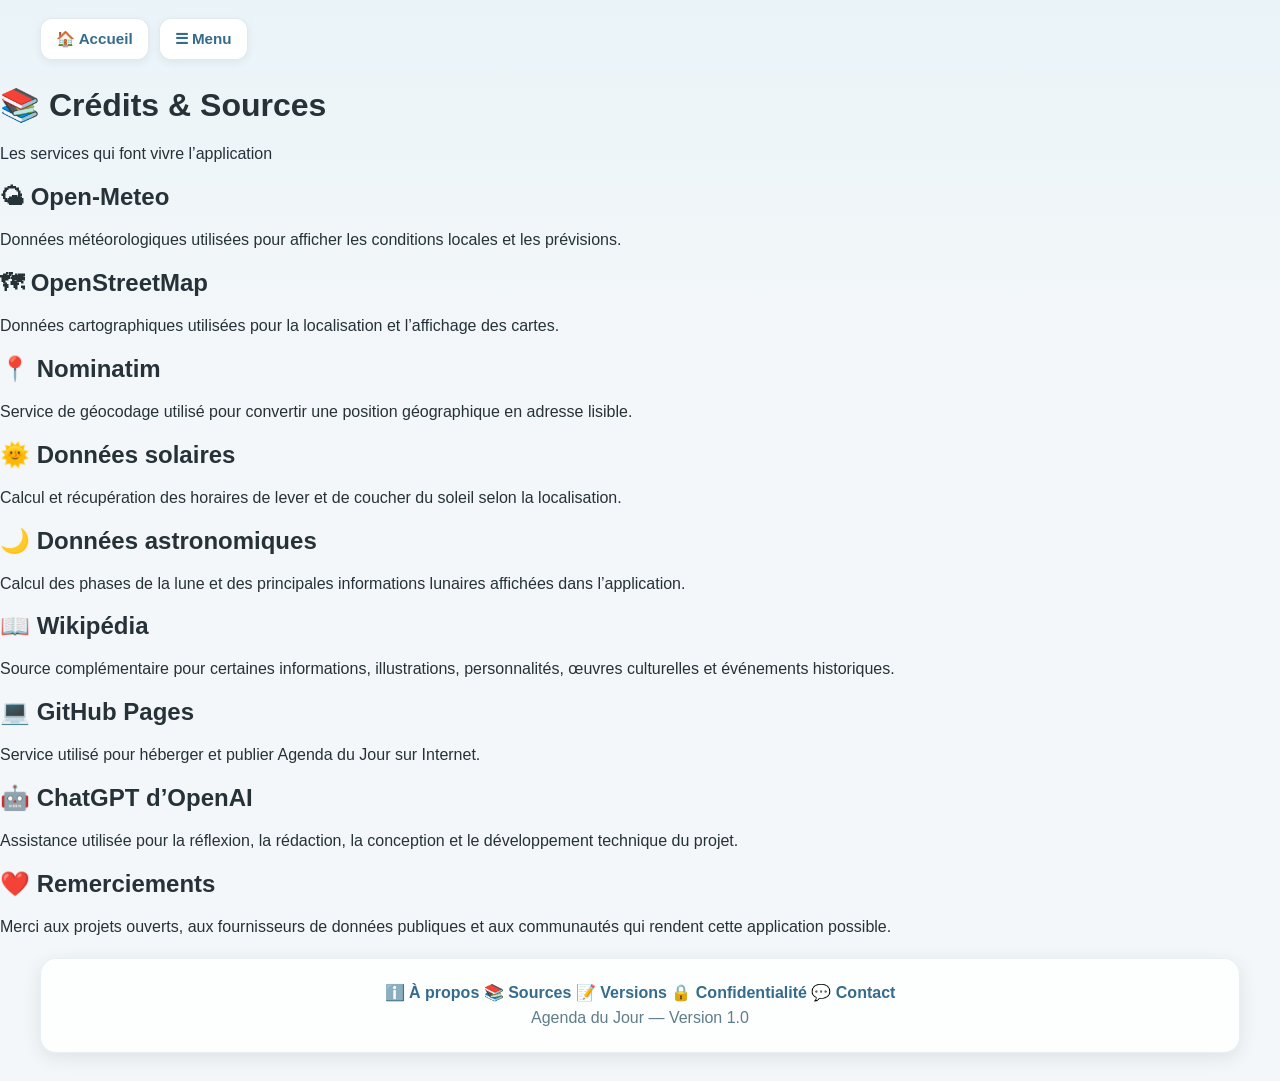
<file: credits.html>
<!DOCTYPE html>
<html lang="fr">

<head>

    <meta charset="UTF-8">

    <meta
        name="viewport"
        content="width=device-width, initial-scale=1.0"
    >

    <meta
        name="description"
        content="Sources, services et crédits utilisés par Agenda du Jour."
    >

    <title>
        Crédits et sources - Agenda du Jour
    </title>

    <link
        rel="stylesheet"
        href="css/style.css"
    >

</head>

<body class="page-informations">

    <header class="entete-agenda entete-informations">

        <div id="barre-navigation"></div>

        <div class="entete-rubrique">

            <h1>
                📚 Crédits &amp; Sources
            </h1>

            <p>
                Les services qui font vivre l’application
            </p>

        </div>

    </header>


    <main class="informations-contenu">

        <section class="information-carte">

            <h2>
                🌤 Open-Meteo
            </h2>

            <p>
                Données météorologiques utilisées pour afficher
                les conditions locales et les prévisions.
            </p>

        </section>


        <section class="information-carte">

            <h2>
                🗺 OpenStreetMap
            </h2>

            <p>
                Données cartographiques utilisées pour
                la localisation et l’affichage des cartes.
            </p>

        </section>


        <section class="information-carte">

            <h2>
                📍 Nominatim
            </h2>

            <p>
                Service de géocodage utilisé pour convertir
                une position géographique en adresse lisible.
            </p>

        </section>


        <section class="information-carte">

            <h2>
                🌞 Données solaires
            </h2>

            <p>
                Calcul et récupération des horaires de lever
                et de coucher du soleil selon la localisation.
            </p>

        </section>


        <section class="information-carte">

            <h2>
                🌙 Données astronomiques
            </h2>

            <p>
                Calcul des phases de la lune et des principales
                informations lunaires affichées dans l’application.
            </p>

        </section>


        <section class="information-carte">

            <h2>
                📖 Wikipédia
            </h2>

            <p>
                Source complémentaire pour certaines informations,
                illustrations, personnalités, œuvres culturelles
                et événements historiques.
            </p>

        </section>


        <section class="information-carte">

            <h2>
                💻 GitHub Pages
            </h2>

            <p>
                Service utilisé pour héberger et publier
                Agenda du Jour sur Internet.
            </p>

        </section>


        <section class="information-carte">

            <h2>
                🤖 ChatGPT d’OpenAI
            </h2>

            <p>
                Assistance utilisée pour la réflexion,
                la rédaction, la conception et le développement
                technique du projet.
            </p>

        </section>


        <section class="information-carte information-carte-centree">

            <h2>
                ❤️ Remerciements
            </h2>

            <p>
                Merci aux projets ouverts, aux fournisseurs
                de données publiques et aux communautés
                qui rendent cette application possible.
            </p>

        </section>

    </main>


    <div id="pied-page"></div>

    <script src="js/header.js"></script>
    <script src="js/footer.js"></script>

</body>

</html>
</file>
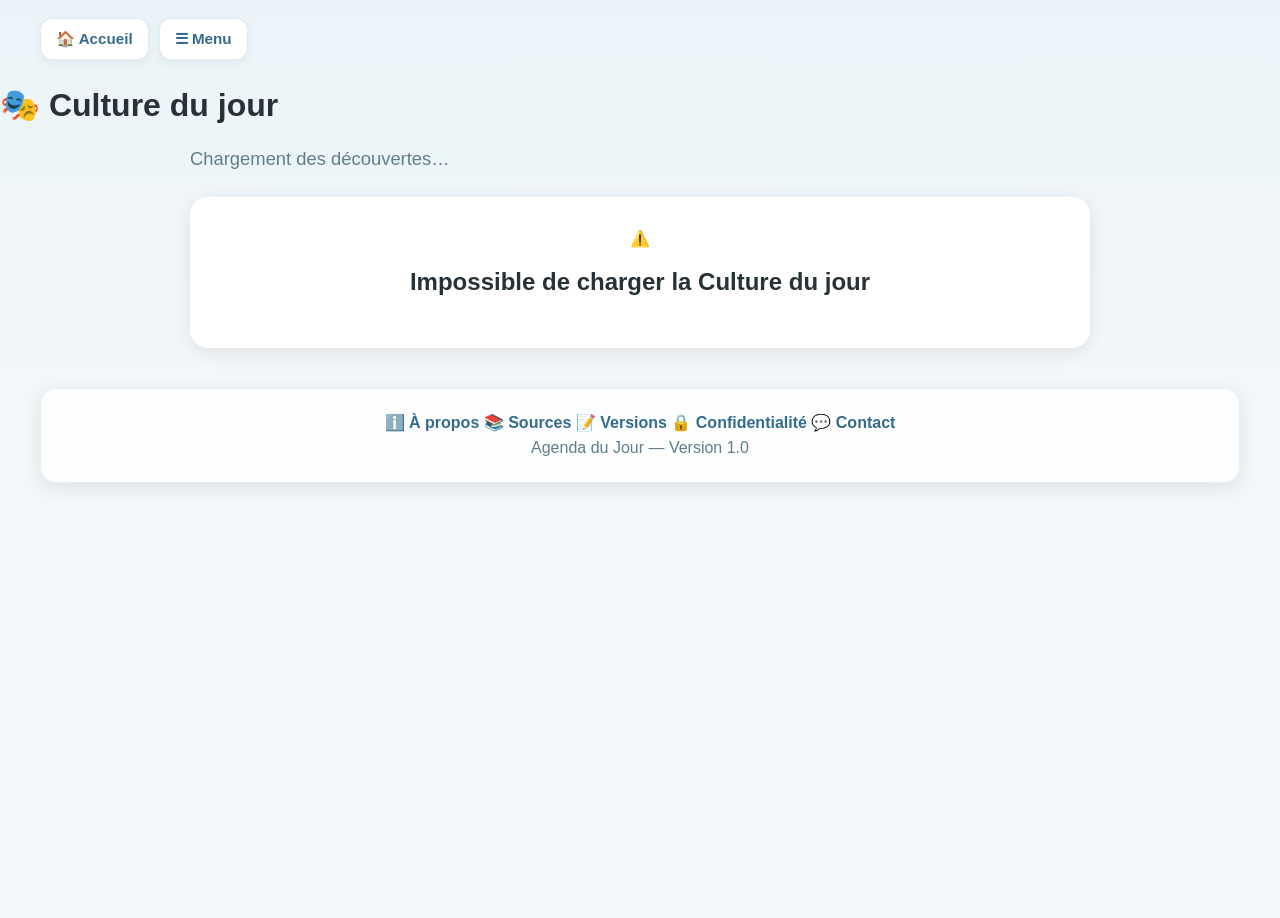
<file: culture.html>
<!DOCTYPE html>
<html lang="fr">

<head>

    <meta charset="UTF-8">

    <meta
        name="viewport"
        content="width=device-width, initial-scale=1.0"
    >

    <meta
        name="description"
        content="Les découvertes culturelles du jour."
    >

    <title>Culture du jour</title>

    <link
        rel="stylesheet"
        href="css/style.css"
    >

</head>

<body class="page-culture">

    <header class="entete-agenda entete-culture">

        <div id="barre-navigation"></div>

        <div class="entete-rubrique">

            <h1>
                🎭 Culture du jour
            </h1>

            <p id="culture-date">
                Chargement des découvertes…
            </p>

        </div>

    </header>

    <main
        id="culture-app"
        class="culture-page-contenu"
    >

        <div class="culture-chargement">
            Chargement…
        </div>

    </main>

    <div id="pied-page"></div>
    
    <script src="js/config.js"></script>
    <script src="js/culture.js"></script>
    <script src="js/header.js"></script>
    <script src="js/footer.js"></script>

</body>

</html>
</file>
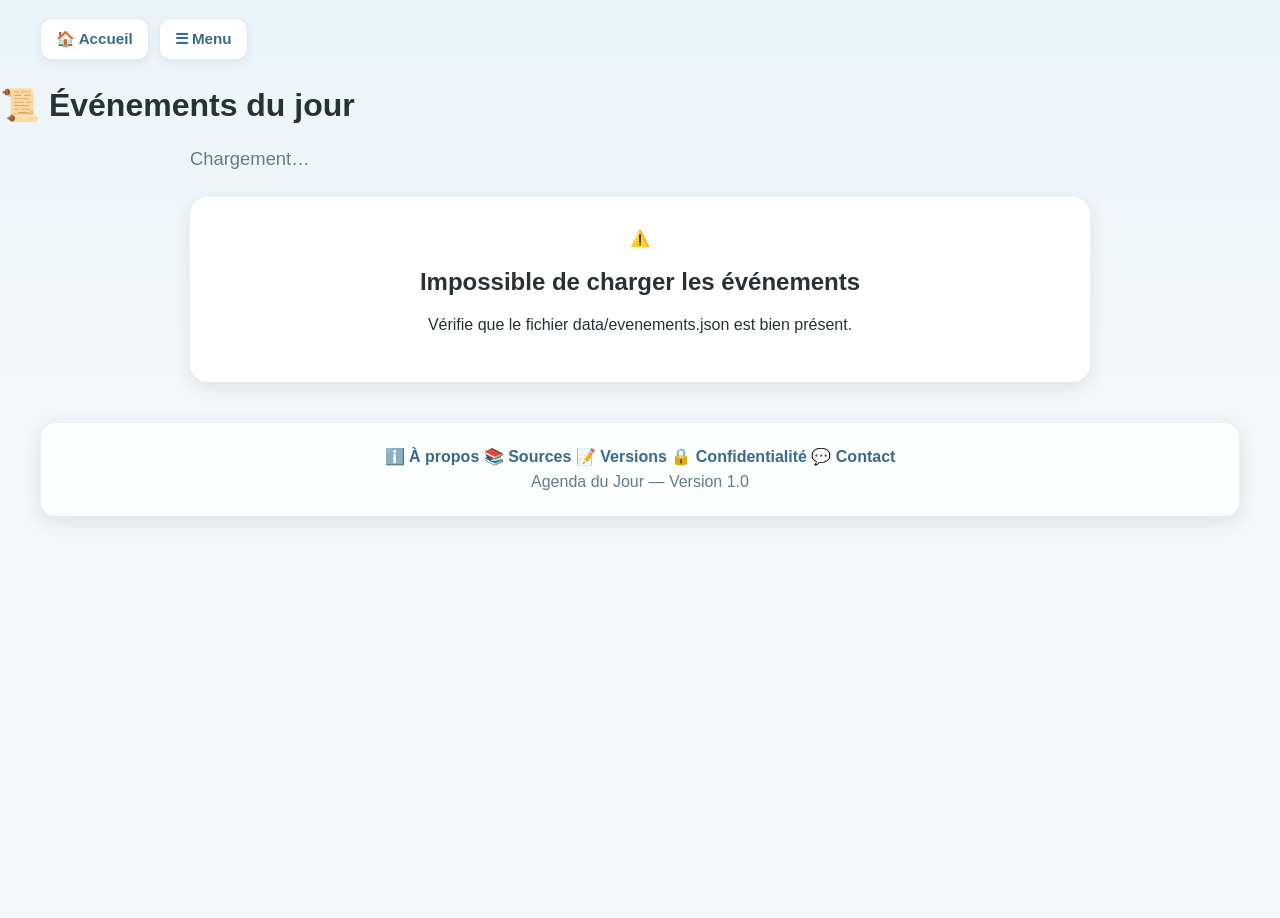
<file: evenements.html>
<!DOCTYPE html>
<html lang="fr">

<head>

    <meta charset="UTF-8">

    <meta
        name="viewport"
        content="width=device-width, initial-scale=1.0"
    >

    <title>
        Événements du jour
    </title>

    <link
        rel="stylesheet"
        href="css/style.css"
    >

</head>

<body>

    <header class="entete-agenda entete-evenements">

        <div id="barre-navigation"></div>

        <div class="entete-rubrique">

            <h1>
                📜 Événements du jour
            </h1>

            <p id="evenements-date">
                Chargement…
            </p>

        </div>

    </header>

    <main
        id="evenements-contenu"
        class="page-contenu"
    >

        <div class="chargement">
            Chargement...
        </div>

    </main>

    <div id="pied-page"></div>

    <script src="js/config.js"></script>
    <script src="js/evenements.js"></script>
    <script src="js/header.js"></script>
    <script src="js/footer.js"></script>

</body>

</html>
</file>
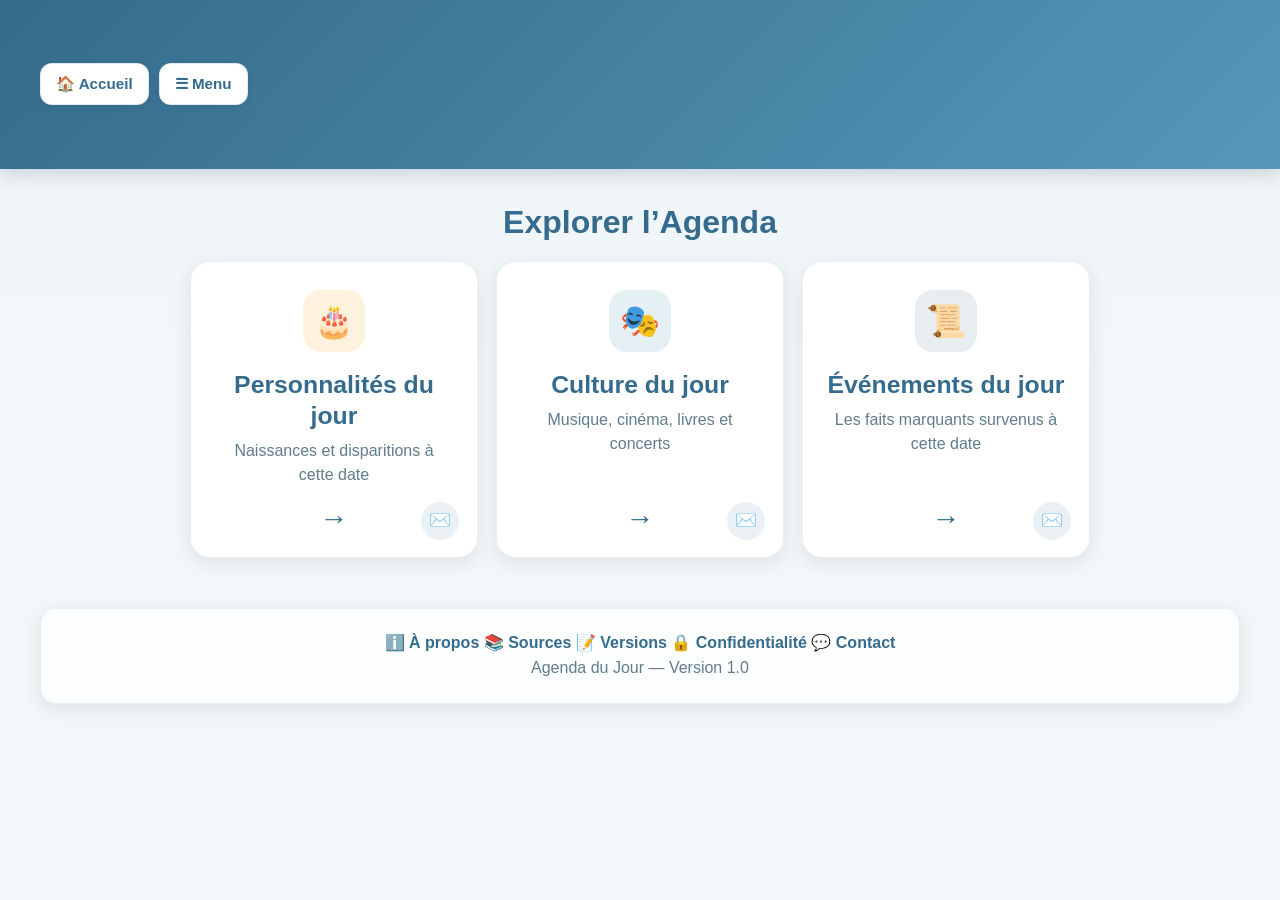
<file: menu.html>
<!DOCTYPE html>
<html lang="fr">

<head>

    <meta charset="UTF-8">

    <meta
        name="viewport"
        content="width=device-width, initial-scale=1.0"
    >

    <meta
        name="description"
        content="Explorer les rubriques de l'Agenda du jour."
    >

    <title>
        Explorer l’Agenda
    </title>

    <link
        rel="stylesheet"
        href="css/style.css"
    >

</head>

<body>

    <header class="site-header">

        <div id="barre-navigation"></div>

    </header>

    <main>

        <section class="section-menu-principal">

            <h1 class="titre-menu-principal">
                Explorer l’Agenda
            </h1>

            <nav
                class="explorer-menu"
                aria-label="Menu principal"
            >

                <!-- Personnalités -->

                <div class="explorer-carte explorer-personnalites">

                    <a
                        class="explorer-carte-lien"
                        href="personnalites.html"
                    >

                        <div class="explorer-icone">
                            🎂
                        </div>

                        <div class="explorer-contenu">

                            <h2>
                                Personnalités du jour
                            </h2>

                            <p>
                                Naissances et disparitions à cette date
                            </p>

                        </div>

                        <div
                            class="explorer-fleche"
                            aria-hidden="true"
                        >
                            →
                        </div>

                    </a>

                    <a
                        href="message.html?origine=Personnalités"
                        class="explorer-message"
                        aria-label="Écrire un message concernant les personnalités"
                        title="Écrire un message"
                    >
                        ✉️
                    </a>

                </div>

                <!-- Culture -->

                <div class="explorer-carte explorer-culture">

                    <a
                        class="explorer-carte-lien"
                        href="culture.html"
                    >

                        <div class="explorer-icone">
                            🎭
                        </div>

                        <div class="explorer-contenu">

                            <h2>
                                Culture du jour
                            </h2>

                            <p>
                                Musique, cinéma, livres et concerts
                            </p>

                        </div>

                        <div
                            class="explorer-fleche"
                            aria-hidden="true"
                        >
                            →
                        </div>

                    </a>

                    <a
                        href="message.html?origine=Culture"
                        class="explorer-message"
                        aria-label="Écrire un message concernant la culture"
                        title="Écrire un message"
                    >
                        ✉️
                    </a>

                </div>

                <!-- Événements -->

                <div class="explorer-carte explorer-evenements">

                    <a
                        class="explorer-carte-lien"
                        href="evenements.html"
                    >

                        <div class="explorer-icone">
                            📜
                        </div>

                        <div class="explorer-contenu">

                            <h2>
                                Événements du jour
                            </h2>

                            <p>
                                Les faits marquants survenus à cette date
                            </p>

                        </div>

                        <div
                            class="explorer-fleche"
                            aria-hidden="true"
                        >
                            →
                        </div>

                    </a>

                    <a
                        href="message.html?origine=Événements"
                        class="explorer-message"
                        aria-label="Écrire un message concernant les événements"
                        title="Écrire un message"
                    >
                        ✉️
                    </a>

                </div>

            </nav>

        </section>

    </main>

    <div id="pied-page"></div>

    <script src="js/header.js"></script>
    <script src="js/footer.js"></script>

</body>

</html>
</file>
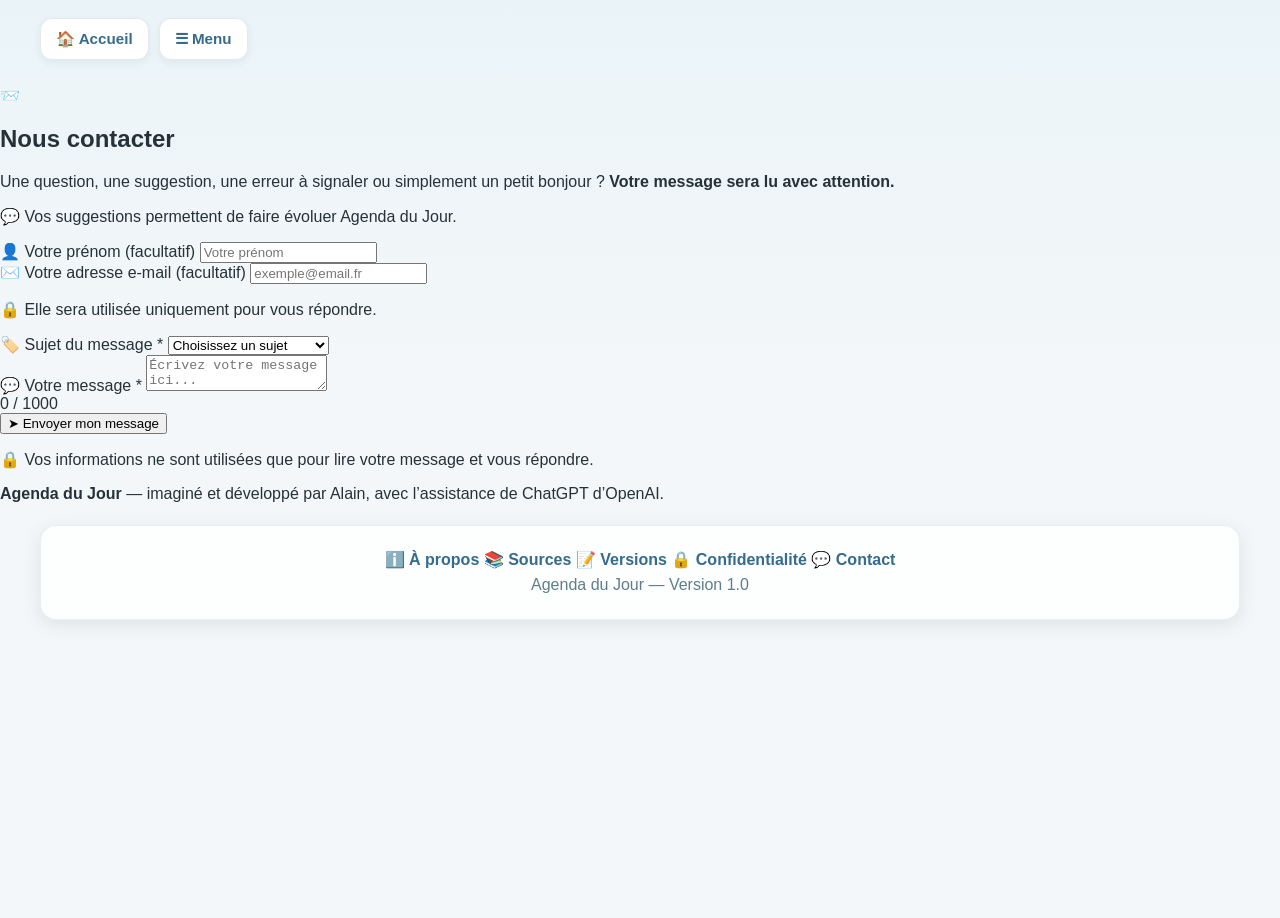
<file: message.html>
<!DOCTYPE html>
<html lang="fr">

<head>

    <meta charset="UTF-8">

    <meta
        name="viewport"
        content="width=device-width, initial-scale=1.0"
    >

    <title>Contact - Agenda du Jour</title>

    <link
        rel="stylesheet"
        href="css/style.css"
    >

</head>

<body>

    <div id="barre-navigation"></div>

    <main class="page-message">

        <section class="message-carte">

            <div
                id="message-contenu"
                class="message-contenu"
            >

                <header class="message-entete">

                    <div
                        class="message-icone"
                        aria-hidden="true"
                    >
                        📨
                    </div>

                    <h1>
                        Nous contacter
                    </h1>

                    <p class="message-introduction">

                        Une question, une suggestion,
                        une erreur à signaler
                        ou simplement un petit bonjour&nbsp;?

                        <strong>
                            Votre message sera lu avec attention.
                        </strong>

                    </p>

                    <p class="message-encouragement">

                        💬 Vos suggestions permettent de faire évoluer
                        Agenda du Jour.

                    </p>

                </header>

                <form
                    id="message-formulaire"
                    class="message-formulaire"
                >

                    <div class="message-champ">

                        <label for="prenom">

                            <span aria-hidden="true">
                                👤
                            </span>

                            Votre prénom

                            <span class="message-facultatif">
                                (facultatif)
                            </span>

                        </label>

                        <input
                            id="prenom"
                            name="prenom"
                            type="text"
                            maxlength="60"
                            autocomplete="given-name"
                            placeholder="Votre prénom"
                        >

                    </div>

                    <div class="message-champ">

                        <label for="email">

                            <span aria-hidden="true">
                                ✉️
                            </span>

                            Votre adresse e-mail

                            <span class="message-facultatif">
                                (facultatif)
                            </span>

                        </label>

                        <input
                            id="email"
                            name="email"
                            type="email"
                            maxlength="120"
                            autocomplete="email"
                            placeholder="exemple@email.fr"
                        >

                        <p class="message-aide">

                            🔒 Elle sera utilisée uniquement
                            pour vous répondre.

                        </p>

                    </div>

                    <div class="message-champ">

                        <label for="sujet">

                            <span aria-hidden="true">
                                🏷️
                            </span>

                            Sujet du message

                            <span class="message-obligatoire">
                                *
                            </span>

                        </label>

                        <select
                            id="sujet"
                            name="sujet"
                            required
                        >

                            <option value="">
                                Choisissez un sujet
                            </option>

                            <option value="Suggestion">
                                💡 Suggestion
                            </option>

                            <option value="Erreur ou correction">
                                ✏️ Erreur ou correction
                            </option>

                            <option value="Bug technique">
                                🐞 Bug technique
                            </option>

                            <option value="Question">
                                ❓ Question
                            </option>

                            <option value="Autre">
                                💬 Autre
                            </option>

                        </select>

                    </div>

                    <div class="message-champ">

                        <label for="message">

                            <span aria-hidden="true">
                                💬
                            </span>

                            Votre message

                            <span class="message-obligatoire">
                                *
                            </span>

                        </label>

                        <textarea
                            id="message"
                            name="message"
                            maxlength="1000"
                            required
                            placeholder="Écrivez votre message ici..."
                        ></textarea>

                        <div
                            id="message-compteur"
                            class="message-compteur"
                        >
                            0 / 1000
                        </div>

                    </div>

                    <div
                        id="message-retour"
                        class="message-retour"
                        role="alert"
                        hidden
                    ></div>

                    <button
                        id="message-bouton"
                        class="message-bouton"
                        type="submit"
                    >

                        <span
                            class="message-avion"
                            aria-hidden="true"
                        >
                            ➤
                        </span>

                        <span
                            id="message-bouton-texte"
                            class="message-bouton-texte"
                        >
                            Envoyer mon message
                        </span>

                    </button>

                </form>

                <footer class="message-pied">

                    <p>

                        🔒 Vos informations ne sont utilisées
                        que pour lire votre message
                        et vous répondre.

                    </p>

                    <p class="message-signature">

                        <strong>
                            Agenda du Jour
                        </strong>

                        — imaginé et développé par Alain,
                        avec l’assistance de ChatGPT d’OpenAI.

                    </p>

                </footer>

            </div>

            <section
                id="message-confirmation"
                class="message-confirmation"
                tabindex="-1"
                hidden
            >

                <div
                    class="message-confirmation-icone"
                    aria-hidden="true"
                >
                    ✅
                </div>

                <h2>
                    Message envoyé
                </h2>

                <p>
                    Merci pour votre message.
                </p>

                <p>
                    Il sera lu avec attention.
                </p>

                <a
                    href="index.html"
                    class="message-retour-accueil"
                >
                    Retour à l’accueil
                </a>

            </section>

        </section>

    </main>

    <div id="pied-page"></div>

    <script src="js/message.js"></script>
    <script src="js/header.js"></script>
    <script src="js/footer.js"></script>

</body>

</html>
</file>
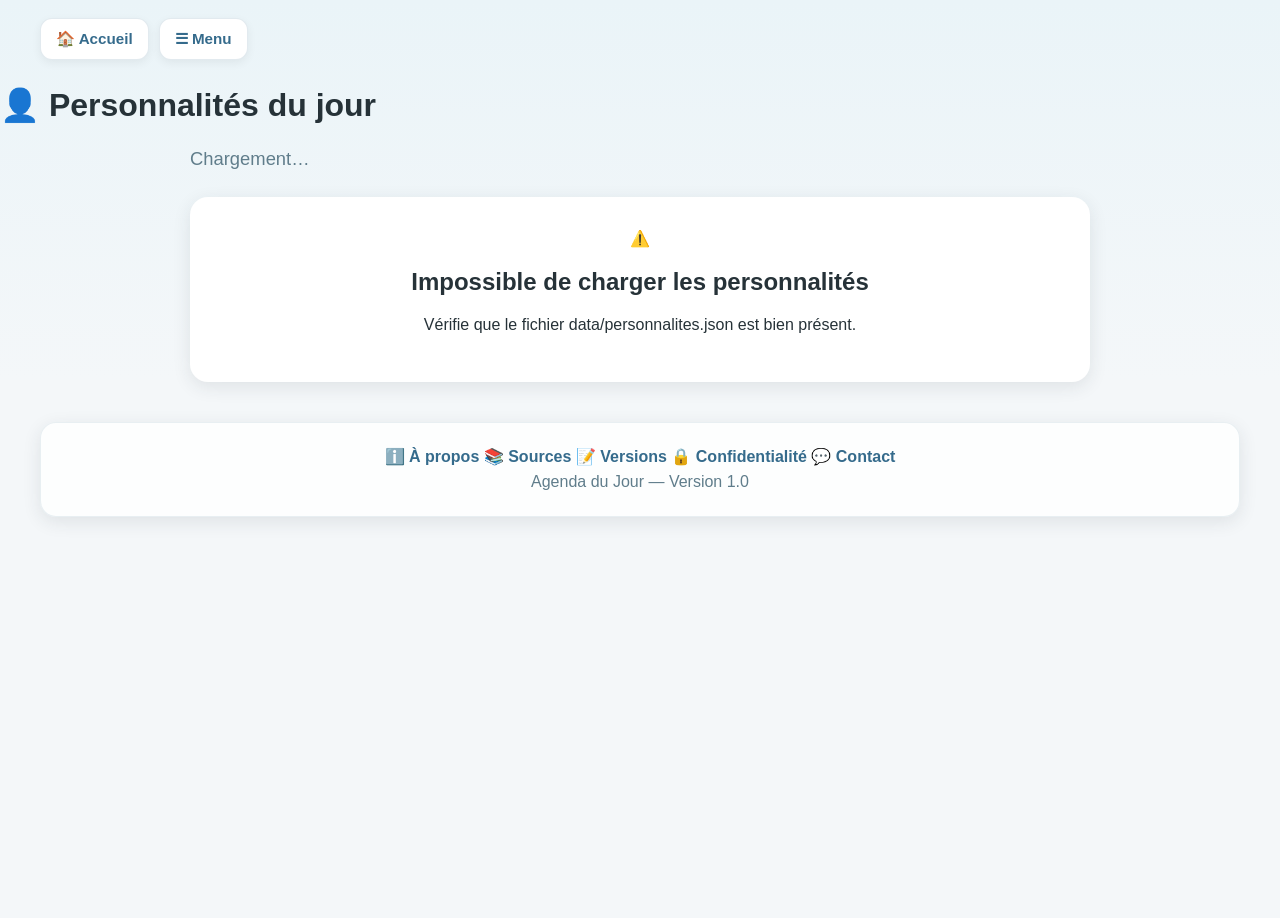
<file: personnalites.html>
<!DOCTYPE html>
<html lang="fr">

<head>

    <meta charset="UTF-8">

    <meta
        name="viewport"
        content="width=device-width, initial-scale=1.0"
    >

    <title>
        Personnalités du jour
    </title>

    <link
        rel="stylesheet"
        href="css/style.css"
    >

</head>

<body>

    <header class="entete-agenda entete-personnalites">

        <div id="barre-navigation"></div>

        <div class="entete-rubrique">

            <h1>
                👤 Personnalités du jour
            </h1>

            <p id="personnalites-date">
                Chargement…
            </p>

        </div>

    </header>

    <main
        id="personnalites-contenu"
        class="page-contenu"
    >

        <div class="chargement">
            Chargement...
        </div>

    </main>

    <div id="pied-page"></div>

    <script src="js/config.js"></script>
    <script src="js/personnalites.js"></script>
    <script src="js/header.js"></script>
    <script src="js/footer.js"></script>

</body>

</html>
</file>
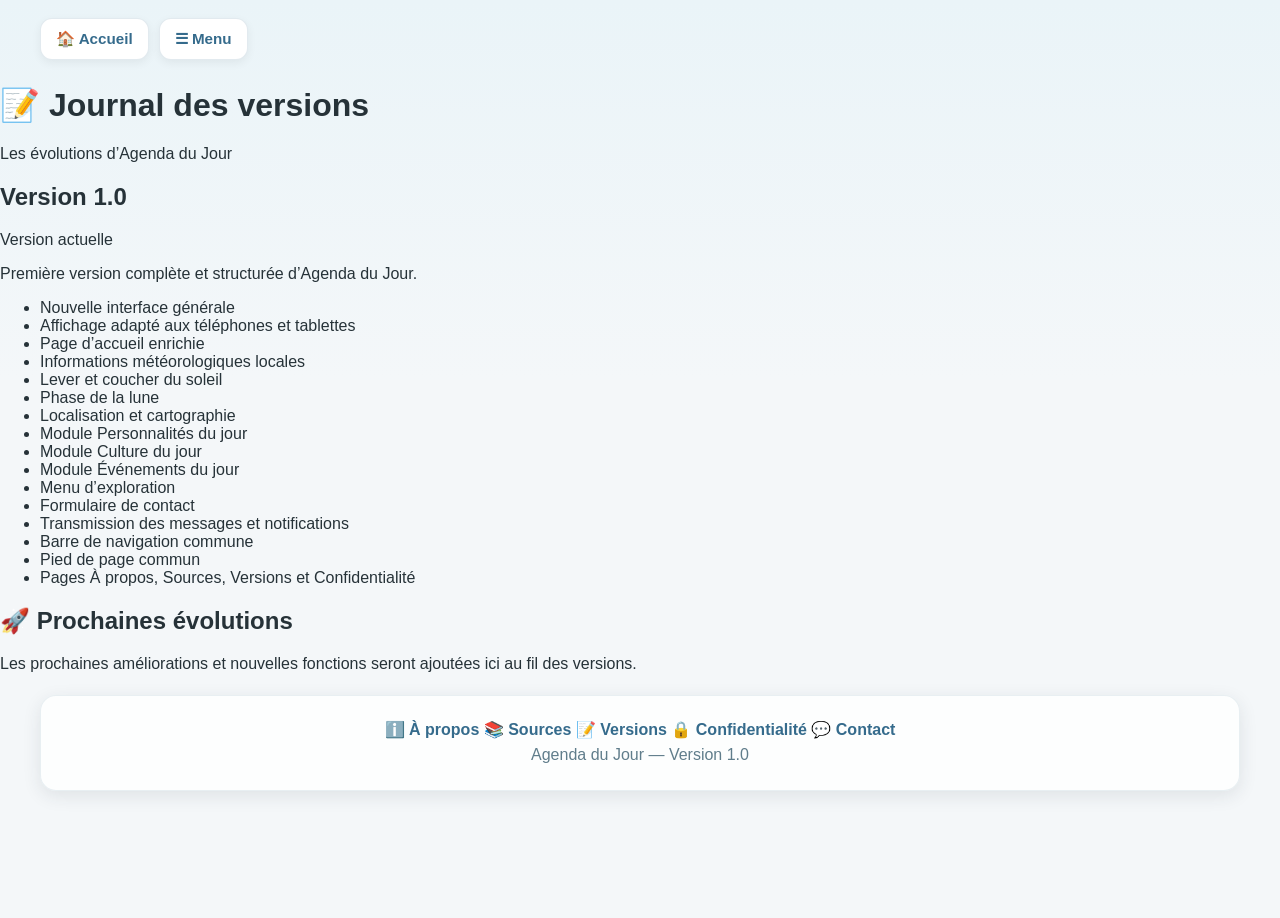
<file: versions.html>
<!DOCTYPE html>
<html lang="fr">

<head>

    <meta charset="UTF-8">

    <meta
        name="viewport"
        content="width=device-width, initial-scale=1.0"
    >

    <meta
        name="description"
        content="Journal des versions et évolutions d'Agenda du Jour."
    >

    <title>
        Journal des versions - Agenda du Jour
    </title>

    <link
        rel="stylesheet"
        href="css/style.css"
    >

</head>

<body class="page-informations">

    <header class="entete-agenda entete-informations">

        <div id="barre-navigation"></div>

        <div class="entete-rubrique">

            <h1>
                📝 Journal des versions
            </h1>

            <p>
                Les évolutions d’Agenda du Jour
            </p>

        </div>

    </header>


    <main class="informations-contenu">

        <section class="information-carte version-carte">

            <div class="version-entete">

                <h2>
                    Version 1.0
                </h2>

                <span class="version-badge">
                    Version actuelle
                </span>

            </div>

            <p>
                Première version complète et structurée
                d’Agenda du Jour.
            </p>

            <ul class="information-liste">

                <li>
                    Nouvelle interface générale
                </li>

                <li>
                    Affichage adapté aux téléphones et tablettes
                </li>

                <li>
                    Page d’accueil enrichie
                </li>

                <li>
                    Informations météorologiques locales
                </li>

                <li>
                    Lever et coucher du soleil
                </li>

                <li>
                    Phase de la lune
                </li>

                <li>
                    Localisation et cartographie
                </li>

                <li>
                    Module Personnalités du jour
                </li>

                <li>
                    Module Culture du jour
                </li>

                <li>
                    Module Événements du jour
                </li>

                <li>
                    Menu d’exploration
                </li>

                <li>
                    Formulaire de contact
                </li>

                <li>
                    Transmission des messages et notifications
                </li>

                <li>
                    Barre de navigation commune
                </li>

                <li>
                    Pied de page commun
                </li>

                <li>
                    Pages À propos, Sources, Versions
                    et Confidentialité
                </li>

            </ul>

        </section>


        <section class="information-carte information-carte-centree">

            <h2>
                🚀 Prochaines évolutions
            </h2>

            <p>
                Les prochaines améliorations et nouvelles fonctions
                seront ajoutées ici au fil des versions.
            </p>

        </section>

    </main>


    <div id="pied-page"></div>

    <script src="js/header.js"></script>
    <script src="js/footer.js"></script>

</body>

</html>
</file>
<file: css/style.css>
/* ==================================================
   AGENDA DU JOUR
   Feuille de style principale
================================================== */


/* ==================================================
   VARIABLES GÉNÉRALES
================================================== */

:root {

    /* Couleurs */

    --couleur-principale: #356b8c;

    --couleur-secondaire: #eaf4f8;

    --couleur-accent: #f2b84b;

    --couleur-texte: #263238;

    --couleur-texte-clair: #607d8b;

    --couleur-fond: #f4f7f9;

    --couleur-carte: #ffffff;


    /* Dimensions */

    --largeur-page: 1200px;

    --rayon-carte: 20px;


    /* Ombres */

    --ombre-legere:
        0 5px 18px
        rgba(38, 50, 56, 0.10);

    --ombre-survol:
        0 10px 28px
        rgba(38, 50, 56, 0.16);

}


/* ==================================================
   RÉINITIALISATION
================================================== */

* {

    box-sizing: border-box;

}


html {

    scroll-behavior: smooth;

}


body {

    margin: 0;

    min-height: 100vh;

    font-family:
        -apple-system,
        BlinkMacSystemFont,
        "Segoe UI",
        Roboto,
        Helvetica,
        Arial,
        sans-serif;

    color:
        var(--couleur-texte);

    background:

        linear-gradient(

            180deg,

            #eaf4f8 0%,

            var(--couleur-fond) 380px

        );

}


/* ==================================================
   EN-TÊTE
================================================== */

.site-header {

    padding:

        45px

        20px

        38px;

    text-align: center;

    color: white;

    background:

        linear-gradient(

            135deg,

            #356b8c,

            #5598b8

        );

    box-shadow:

        0 5px 18px

        rgba(38, 50, 56, 0.18);

}


.site-header h1 {

    margin:

        0

        0

        10px;

    font-size:

        clamp(

            2rem,

            6vw,

            3.5rem

        );

    line-height: 1.1;

}


.site-header p {

    margin: 0;

    font-size:

        clamp(

            1rem,

            3vw,

            1.25rem

        );

    opacity: 0.92;

}


/* ==================================================
   CONTENU PRINCIPAL
================================================== */

#app {

    width:

        min(

            calc(100% - 30px),

            var(--largeur-page)

        );

    min-height: 55vh;

    margin:

        40px

        auto;

}


/* ==================================================
   CARTE DE BIENVENUE
================================================== */

.carte-bienvenue {

    max-width: 760px;

    margin:

        0

        auto;

    padding:

        45px

        35px;

    text-align: center;

    background:

        rgba(

            255,

            255,

            255,

            0.94

        );

    border:

        1px solid

        rgba(

            255,

            255,

            255,

            0.80

        );

    border-radius:

        var(--rayon-carte);

    box-shadow:

        var(--ombre-legere);

    transition:

        transform

        0.25s

        ease,

        box-shadow

        0.25s

        ease;

}


.carte-bienvenue:hover {

    transform:

        translateY(-4px);

    box-shadow:

        var(--ombre-survol);

}


.carte-bienvenue h2 {

    margin:

        0

        0

        22px;

    color:

        var(--couleur-principale);

    font-size:

        clamp(

            1.55rem,

            5vw,

            2.25rem

        );

}


.carte-bienvenue p {

    margin:

        12px

        auto;

    max-width: 600px;

    color:

        var(--couleur-texte-clair);

    font-size: 1.08rem;

    line-height: 1.7;

}


/* ==================================================
   MESSAGE DE TEST JAVASCRIPT
================================================== */

#message-test {

    display: inline-block;

    margin-top: 24px;

    padding:

        11px

        20px;

    color:

        var(--couleur-principale);

    font-weight: 650;

    background:

        var(--couleur-secondaire);

    border-radius: 50px;

}


/* ==================================================
   PIED DE PAGE
================================================== */

.site-footer {

    padding:

        25px

        20px;

    text-align: center;

    color:

        var(--couleur-texte-clair);

}


.site-footer p {

    margin: 0;

}


/* ==================================================
   ADAPTATION TÉLÉPHONE
================================================== */

@media (

    max-width: 600px

) {

    .site-header {

        padding:

            32px

            16px

            28px;

    }


    #app {

        width:

            calc(

                100% - 20px

            );

        margin:

            25px

            auto;

    }


    .carte-bienvenue {

        padding:

            32px

            20px;

        border-radius: 16px;

    }


    .carte-bienvenue:hover {

        transform: none;

    }

}
/* ==================================================
   ACCUEIL — VERSION RÉELLE
================================================== */

.accueil-principal {
    display: grid;
    gap: 22px;
    max-width: 900px;
    margin: 0 auto;
}


/* ==================================================
   BIENVENUE
================================================== */

.accueil-bienvenue {
    padding: 28px 22px;
    text-align: center;
    color: white;
    background:
        linear-gradient(
            135deg,
            #356b8c,
            #5598b8
        );
    border-radius: var(--rayon-carte);
    box-shadow: var(--ombre-legere);
}

.accueil-titre {
    font-size: clamp(1.6rem, 5vw, 2.5rem);
    font-weight: 750;
    line-height: 1.25;
}

.accueil-titre span {
    display: inline-block;
    margin-right: 8px;
}


/* ==================================================
   CARTES
================================================== */

.accueil-carte {
    padding: 28px 24px;
    text-align: center;
    background: var(--couleur-carte);
    border: 1px solid rgba(53, 107, 140, 0.10);
    border-radius: var(--rayon-carte);
    box-shadow: var(--ombre-legere);
    transition:
        transform 0.22s ease,
        box-shadow 0.22s ease;
}

.accueil-carte:hover {
    transform: translateY(-3px);
    box-shadow: var(--ombre-survol);
}

.accueil-carte-titre {
    margin-bottom: 10px;
    color: var(--couleur-principale);
    font-size: 1rem;
    font-weight: 700;
    letter-spacing: 0.02em;
}


/* ==================================================
   DATE ET HEURE
================================================== */

.date-du-jour {
    color: var(--couleur-texte);
    font-size: clamp(1.45rem, 5vw, 2.3rem);
    font-weight: 750;
    line-height: 1.25;
    text-transform: capitalize;
}

.heure-du-jour {
    display: inline-block;
    margin-top: 14px;
    padding: 8px 18px;
    color: var(--couleur-principale);
    font-size: clamp(1.35rem, 4vw, 1.8rem);
    font-weight: 700;
    background: var(--couleur-secondaire);
    border-radius: 999px;
    font-variant-numeric: tabular-nums;
}


/* ==================================================
   SAINT DU JOUR
================================================== */

.saint-du-jour {
    color: var(--couleur-texte);
    font-size: clamp(1.35rem, 4vw, 1.9rem);
    font-weight: 750;
}


/* ==================================================
   JOURNÉE MONDIALE
================================================== */

.journee-du-jour {
    color: var(--couleur-texte);
    font-size: clamp(1.15rem, 4vw, 1.55rem);
    font-weight: 650;
    line-height: 1.6;
}


/* ==================================================
   DICTON
================================================== */

.accueil-carte blockquote {
    margin: 10px auto 0;
    max-width: 680px;
    color: var(--couleur-texte-clair);
    font-size: clamp(1.1rem, 3.5vw, 1.35rem);
    font-style: italic;
    line-height: 1.7;
}

.accueil-carte blockquote::before {
    content: "“";
    margin-right: 4px;
    color: var(--couleur-accent);
    font-size: 2rem;
    font-weight: 800;
    vertical-align: -0.2em;
}

.accueil-carte blockquote::after {
    content: "”";
    margin-left: 4px;
    color: var(--couleur-accent);
    font-size: 2rem;
    font-weight: 800;
    vertical-align: -0.2em;
}



/* ==================================================
   TABLETTE ET GRAND ÉCRAN
================================================== */

@media (min-width: 760px) {

    .accueil-principal {
        grid-template-columns: repeat(2, minmax(0, 1fr));
    }

    .accueil-bienvenue,
    .accueil-carte:first-of-type,
    .accueil-carte:last-of-type {
        grid-column: 1 / -1;
    }
}


/* ==================================================
   TÉLÉPHONE
================================================== */

@media (max-width: 600px) {

    .accueil-principal {
        gap: 15px;
    }

    .accueil-bienvenue {
        padding: 24px 16px;
        border-radius: 16px;
    }

    .accueil-carte {
        padding: 23px 18px;
        border-radius: 16px;
    }

    .accueil-carte:hover {
        transform: none;
    }

}
/* ==================================================
   COMPTEUR DE CURIEUX
================================================== */

.accueil-compteur {

    margin-top: 14px;

    color:
        rgba(
            255,
            255,
            255,
            0.92
        );

    font-size:
        clamp(
            0.95rem,
            3vw,
            1.1rem
        );

    line-height: 1.5;

}


.accueil-compteur strong {

    display: inline-block;

    min-width: 1.5em;

    color: white;

    font-size: 1.15em;

    font-variant-numeric:
        tabular-nums;

}


.compteur-yeux {

    display: inline-block;

    margin-right: 4px;

    animation:

        clignement-curieux

        5s

        infinite;

}


@keyframes clignement-curieux {

    0%,
    45%,
    49%,
    100% {

        transform:
            scaleY(1);

    }


    47% {

        transform:
            scaleY(0.12);

    }

}

/* ==================================================
   CÉLÉBRATION DU MOIS
================================================== */

.celebration-mois {
    overflow: hidden;
}

.celebration-contenu {
    display: grid;
    grid-template-columns: minmax(160px, 240px) minmax(0, 1fr);
    gap: 28px;
    align-items: center;

    width: 100%;
    max-width: 760px;

    margin: 18px auto 0;

    padding: 22px;

    text-align: left;

    background: var(--couleur-secondaire);

    border-radius: 16px;
}

.celebration-image img {
    display: block;
    width: 100%;
    max-height: 230px;
    object-fit: cover;
    border-radius: 15px;
    box-shadow:
        0 6px 18px
        rgba(38, 50, 56, 0.14);
}

.celebration-texte h3 {
    margin: 0 0 12px;
    color: var(--couleur-principale);
    font-size: clamp(1.35rem, 4vw, 1.8rem);
}

.celebration-texte p {
    margin: 0;
    color: var(--couleur-texte-clair);
    font-size: 1.05rem;
    line-height: 1.7;
}


/* La célébration occupe toute la largeur sur tablette et Mac */

@media (min-width: 760px) {

    .celebration-mois {
        grid-column: 1 / -1;
    }

}


/* Présentation verticale sur téléphone */

@media (max-width: 650px) {

    .celebration-contenu {
    grid-template-columns: 1fr;

    width: 100%;

    gap: 18px;

    padding: 18px;

    text-align: center;
}

    .celebration-image {
        max-width: 280px;
        margin: 0 auto;
    }

}

.celebration-contenu:has(.celebration-texte:only-child) {
    grid-template-columns: 1fr;
    text-align: center;
}

.celebration-contenu.sans-image {
    grid-template-columns: 1fr;
    max-width: 680px;
    text-align: center;
}




.accueil-titre {
    display: flex;
    justify-content: center;
    align-items: center;
    gap: 8px;
    flex-wrap: wrap;
}

.drapeau-accueil,
.clin-oeil {
    display: inline-block;
}


/* ==================================================
   MESSAGE SELON L'HEURE
================================================== */

.message-heure {
    margin-top: 18px;

    color:
        var(--couleur-texte);

    font-size:
        clamp(
            1.1rem,
            4vw,
            1.45rem
        );

    font-weight: 700;

    line-height: 1.4;
}
/* ==================================================
   CARTE LUNE
================================================== */

.info-carte {
    padding: 26px 22px;
    text-align: center;
    background: var(--couleur-carte);
    border: 1px solid rgba(53, 107, 140, 0.10);
    border-radius: var(--rayon-carte);
    box-shadow: var(--ombre-legere);
}

.info-carte-titre {
    margin-bottom: 14px;
    color: var(--couleur-principale);
    font-size: 1rem;
    font-weight: 700;
}

.lune-image img{
    width:190px;
    height:190px;
    object-fit:contain;
    margin:10px auto 20px;
    display:block;
}

.lune-phase {
    font-size: 1.3rem;
    font-weight: 750;
}

.lune-details {
    margin-top: 10px;
    color: var(--couleur-texte-clair);
}

.lune-age {
    margin-top: 6px;
    color: var(--couleur-texte-clair);
    font-size: 0.95rem;
}

.lune-carte {
    width: 100%;
    grid-column: 1 / -1;
}
/* ==================================================
   CARTE LUNE — THÈME NOCTURNE
================================================== */

.lune-carte {
    width: 100%;
    grid-column: 1 / -1;

    color: white;

    background:
        linear-gradient(
            145deg,
            #05070d,
            #111827
        );

    border:
        1px solid
        rgba(
            255,
            255,
            255,
            0.15
        );
}


/* Titre Lune */

.lune-carte .info-carte-titre {
    color: white;

    font-size:
        clamp(
            1.5rem,
            4vw,
            2rem
        );

    font-weight: 800;
}


/* Nom de la phase */

.lune-carte .lune-phase {
    color: white;
}


/* Éclairage */

.lune-carte .lune-details {
    color:
        rgba(
            255,
            255,
            255,
            0.9
        );
}


/* Jour du cycle lunaire */

.lune-carte .lune-age {
    color:
        rgba(
            255,
            255,
            255,
            0.75
        );
}


/* Valeur de l’éclairage */

.lune-carte strong {
    color: white;
}
/* ==================================================
   CARTE DICTON — PLEINE LARGEUR
================================================== */

.dicton-carte {
    width: 100%;
    grid-column: 1 / -1;
    text-align: center;
}

.dicton-carte blockquote {
    margin-left: auto;
    margin-right: auto;
    text-align: center;
}

/* ==================================================
   SOLEIL ET MÉTÉO
================================================== */

.soleil-meteo-carte {
    width: 100%;
    grid-column: 1 / -1;
}

.soleil-meteo-grille {
    display: grid;
    grid-template-columns: 1fr 1fr;
    gap: 28px;
}

.soleil-zone,
.meteo-zone {
    padding: 24px;
    text-align: center;
    background: var(--couleur-secondaire);
    border-radius: 16px;
}

.soleil-zone h2,
.meteo-zone h2 {
    margin: 0 0 20px;
    color: var(--couleur-principale);
    font-size: clamp(1.4rem, 4vw, 1.9rem);
}

.soleil-ligne {
    margin: 10px 0;
    line-height: 1.5;
}

.compte-rebours-soleil {
    margin-top: 20px;
    padding: 14px;
    line-height: 1.6;
    background: white;
    border-radius: 12px;
}

.compte-rebours-soleil strong {
    display: block;
    margin-top: 6px;
    color: var(--couleur-principale);
    font-size: 1.25rem;
    font-variant-numeric: tabular-nums;
}

.meteo-icone {
    font-size: 3.5rem;
    line-height: 1;
}

.meteo-description {
    margin-top: 14px;
    font-size: 1.25rem;
    font-weight: 700;
}

.meteo-temperature {
    margin-top: 16px;
    color: var(--couleur-principale);
    font-size: clamp(1.5rem, 5vw, 2.1rem);
    font-weight: 800;
}

.meteo-erreur {
    padding: 25px;
    text-align: center;
    line-height: 1.6;
}


/* Téléphone */

@media (max-width: 700px) {

    .soleil-meteo-grille {
        grid-template-columns: 1fr;
        gap: 18px;
    }

    .soleil-zone,
    .meteo-zone {
        padding: 20px 16px;
    }
}

.widgets-principaux {
    display: grid;
    grid-template-columns:
        repeat(
            3,
            minmax(0, 1fr)
        );

    gap: 18px;

    grid-column: 1 / -1;
}

@media (max-width: 900px) {

    .widgets-principaux {
        grid-template-columns: 1fr;
    }

}

/* ==================================================
   WIDGETS PRINCIPAUX
================================================== */

.widgets-principaux {

    display: grid;

    grid-template-columns:
        repeat(
            3,
            1fr
        );

    gap: 20px;

    grid-column: 1 / -1;

    align-items: stretch;

}


/* téléphone */

@media (max-width:900px){

    .widgets-principaux{

        grid-template-columns:1fr;

    }

}

.widgets-principaux .info-carte{

    display:flex;

    flex-direction:column;

    justify-content:flex-start;

}

/* ==================================================
   MENU PRINCIPAL — EXPLORER L’AGENDA
================================================== */

.section-menu-principal {
    width: min(calc(100% - 30px), var(--largeur-page));
    margin: 35px auto 50px;
}

.titre-menu-principal {
    margin: 0 0 20px;
    text-align: center;
    color: var(--couleur-principale);
    font-size: clamp(1.5rem, 5vw, 2rem);
    font-weight: 750;
}

.explorer-menu {
    display: grid;
    gap: 18px;
    max-width: 900px;
    margin: 0 auto;
}

.explorer-carte {
    position: relative;
    overflow: hidden;
    background: var(--couleur-carte);
    border: 1px solid rgba(53, 107, 140, 0.10);
    border-radius: var(--rayon-carte);
    box-shadow: var(--ombre-legere);
    transition: transform 0.22s ease, box-shadow 0.22s ease;
}

.explorer-carte:hover {
    transform: translateY(-3px);
    box-shadow: var(--ombre-survol);
}

.explorer-carte-lien {
    display: grid;
    grid-template-columns: auto minmax(0, 1fr) auto;
    gap: 18px;
    align-items: center;
    min-height: 115px;
    padding: 22px 70px 22px 22px;
    color: inherit;
    text-decoration: none;
}

.explorer-icone {
    display: flex;
    align-items: center;
    justify-content: center;
    width: 62px;
    height: 62px;
    flex-shrink: 0;
    font-size: 2rem;
    background: var(--couleur-secondaire);
    border-radius: 18px;
}

.explorer-contenu {
    min-width: 0;
}

.explorer-contenu h2 {
    margin: 0 0 7px;
    color: var(--couleur-principale);
    font-size: clamp(1.2rem, 4vw, 1.55rem);
    line-height: 1.25;
}

.explorer-contenu p {
    margin: 0;
    color: var(--couleur-texte-clair);
    font-size: 1rem;
    line-height: 1.5;
}

.explorer-fleche {
    color: var(--couleur-principale);
    font-size: 1.8rem;
    font-weight: 700;
    transition: transform 0.2s ease;
}

.explorer-carte:hover .explorer-fleche {
    transform: translateX(5px);
}

.explorer-message {
    position: absolute;
    top: 50%;
    right: 18px;
    display: flex;
    align-items: center;
    justify-content: center;
    width: 38px;
    height: 38px;
    transform: translateY(-50%);
    color: var(--couleur-principale);
    font-size: 1.1rem;
    text-decoration: none;
    background: rgba(53, 107, 140, 0.10);
    border-radius: 50%;
    transition: background 0.2s ease, transform 0.2s ease;
}

.explorer-message:hover {
    background: rgba(53, 107, 140, 0.18);
    transform: translateY(-50%) scale(1.08);
}

.explorer-personnalites .explorer-icone {
    background: rgba(242, 184, 75, 0.18);
}

.explorer-culture .explorer-icone {
    background: rgba(85, 152, 184, 0.15);
}

.explorer-evenements .explorer-icone {
    background: rgba(96, 125, 139, 0.14);
}

@media (min-width: 760px) {
    .explorer-menu {
        grid-template-columns: repeat(3, minmax(0, 1fr));
    }

    .explorer-carte-lien {
        grid-template-columns: 1fr;
        align-items: start;
        min-height: 230px;
        padding: 28px 24px 70px;
        text-align: center;
    }

    .explorer-icone {
        margin: 0 auto;
    }

    .explorer-fleche {
        position: absolute;
        bottom: 22px;
        left: 50%;
        transform: translateX(-50%);
    }

    .explorer-carte:hover .explorer-fleche {
        transform: translateX(calc(-50% + 5px));
    }

    .explorer-message {
        top: auto;
        right: 18px;
        bottom: 17px;
        transform: none;
    }

    .explorer-message:hover {
        transform: scale(1.08);
    }
}

@media (max-width: 600px) {
    .section-menu-principal {
        width: calc(100% - 20px);
        margin: 28px auto 38px;
    }

    .titre-menu-principal {
        margin-bottom: 15px;
    }

    .explorer-menu {
        gap: 14px;
    }

    .explorer-carte {
        border-radius: 16px;
    }

    .explorer-carte:hover {
        transform: none;
    }

    .explorer-carte-lien {
        grid-template-columns: 48px minmax(0, 1fr) auto;
        gap: 14px;
        min-height: 95px;
        padding: 18px 58px 18px 16px;
    }

    .explorer-icone {
        width: 48px;
        height: 48px;
        font-size: 1.55rem;
        border-radius: 14px;
    }

    .explorer-contenu h2 {
        margin-bottom: 4px;
        font-size: 1.15rem;
    }

    .explorer-contenu p {
        font-size: 0.9rem;
        line-height: 1.35;
    }

    .explorer-fleche {
        font-size: 1.45rem;
    }

    .explorer-message {
        right: 12px;
        width: 34px;
        height: 34px;
    }
}

/* ==================================================
   CORRECTIONS FINALES — WIDGETS ACCUEIL
================================================== */

/* Les trois widgets Lune / Soleil-Météo / Localisation
   doivent rester dans la grille à 3 colonnes sur grand écran. */
.widgets-principaux .lune-carte,
.widgets-principaux .soleil-meteo-carte,
.widgets-principaux .localisation-carte {
    width: 100%;
    height: 100%;
    grid-column: auto;
}

/* Carte générique des widgets */
.info-carte {
    padding: 24px;
    background: var(--couleur-carte);
    border: 1px solid rgba(53, 107, 140, 0.10);
    border-radius: var(--rayon-carte);
    box-shadow: var(--ombre-legere);
    overflow: hidden;
}

.info-carte-titre {
    margin-bottom: 14px;
    color: var(--couleur-principale);
    font-size: 1rem;
    font-weight: 700;
}

/* Lune : empêche l’image d’occuper toute la largeur */
.lune-image {
    text-align: center;
}

.lune-image img {
    display: block;
    width: min(190px, 72%);
    height: auto;
    max-height: 190px;
    object-fit: contain;
    margin: 10px auto 20px;
}

.lune-phase {
    font-size: 1.3rem;
    font-weight: 750;
}

.lune-details {
    margin-top: 10px;
}

.lune-age {
    margin-top: 6px;
    font-size: 0.95rem;
}

/* Soleil + météo : dans sa carte, les deux zones s’empilent
   afin de rester lisibles dans une colonne de la grille. */
.widgets-principaux .soleil-meteo-grille {
    grid-template-columns: 1fr;
    gap: 16px;
}

.widgets-principaux .soleil-zone,
.widgets-principaux .meteo-zone {
    padding: 18px 14px;
}

/* Localisation */
.localisation-carte {
    color: white;
    background:
        linear-gradient(
            145deg,
            #2f7a68,
            #64a997
        );
}

.localisation-carte .info-carte-titre,
.localisation-carte strong {
    color: white;
}

.localisation-carte a {
    color: white;
}

/* Téléphone / tablette */
@media (max-width: 900px) {
    .widgets-principaux {
        grid-template-columns: 1fr;
    }

    .widgets-principaux .lune-carte,
    .widgets-principaux .soleil-meteo-carte,
    .widgets-principaux .localisation-carte {
        grid-column: auto;
    }

    .lune-image img {
        width: min(190px, 60vw);
    }
}


/* ==================================================
   PIED DE PAGE COMMUN
================================================== */

#pied-page {
    width: min(calc(100% - 30px), var(--largeur-page));
    margin: 22px auto 28px;
}

#pied-page .site-footer,
#pied-page footer {
    padding: 22px 18px;
    text-align: center;
    color: var(--couleur-texte-clair);
    background: rgba(255, 255, 255, 0.80);
    border: 1px solid rgba(53, 107, 140, 0.10);
    border-radius: 16px;
    box-shadow: var(--ombre-legere);
}

#pied-page a {
    color: var(--couleur-principale);
    text-decoration: none;
    font-weight: 600;
}

#pied-page a:hover {
    text-decoration: underline;
}

#pied-page p,
#pied-page div {
    line-height: 1.55;
}

#pied-page .footer-liens,
#pied-page .footer-links,
#pied-page nav {
    display: flex;
    flex-wrap: wrap;
    justify-content: center;
    gap: 8px 14px;
    margin-bottom: 8px;
}

#pied-page .footer-version,
#pied-page .version {
    margin-top: 8px;
    font-size: 0.88rem;
    opacity: 0.82;
}

@media (max-width: 600px) {
    #pied-page {
        width: calc(100% - 20px);
        margin-top: 18px;
    }

    #pied-page .site-footer,
    #pied-page footer {
        padding: 18px 12px;
        border-radius: 14px;
    }
}

/* ==================================================
   CORRECTIONS CIBLÉES — ZODIAQUE / LUNE / LOCALISATION
================================================== */

/* ---------- ZODIAQUE ---------- */

.zodiaque-bloc {
    display: flex;
    align-items: center;
    justify-content: center;
    gap: 14px;
    margin-top: 14px;
    padding: 12px 14px;
    background: rgba(85, 152, 184, 0.08);
    border-radius: 18px;
    overflow: hidden;
}

.zodiaque-icone,
.zodiaque-bloc img {
    flex: 0 0 auto;
    width: 64px !important;
    height: 64px !important;
    max-width: 64px !important;
    max-height: 64px !important;
    object-fit: contain;
}

.zodiaque-texte {
    min-width: 0;
    text-align: left;
}

.zodiaque-ligne-principale {
    color: var(--couleur-principale);
    font-size: 1.02rem;
    line-height: 1.25;
}

.zodiaque-ligne-fun {
    margin-top: 4px;
    color: var(--couleur-texte-clair);
    font-size: 0.95rem;
    line-height: 1.45;
}


/* ---------- LUNE ---------- */

.lune-carte {
    color: white;
    background:
        linear-gradient(
            145deg,
            #05070d,
            #111827
        );
}

.lune-carte .info-carte-titre,
.lune-carte .lune-phase,
.lune-carte strong {
    color: white;
}

.lune-carte .lune-details {
    margin-top: 10px;
    color: rgba(255,255,255,0.90);
    line-height: 1.5;
}

.lune-carte .lune-age {
    margin-top: 6px;
    color: rgba(255,255,255,0.75);
    font-size: 0.95rem;
    line-height: 1.45;
}

.lune-image img {
    display: block;
    width: min(190px, 72%);
    height: 190px;
    max-width: 190px;
    max-height: 190px;
    object-fit: contain;
    margin: 10px auto 18px;
}


/* ---------- LOCALISATION ---------- */

.localisation-carte {
    color: white;
    background:
        linear-gradient(
            145deg,
            #2f7a68,
            #64a997
        );
}

.localisation-carte .info-carte-titre,
.localisation-carte strong {
    color: white;
}

.localisation-sous-titre {
    margin-bottom: 10px;
    font-weight: 700;
}

.localisation-adresse {
    margin-bottom: 14px;
    line-height: 1.5;
}

.localisation-coordonnees {
    margin-bottom: 16px;
    line-height: 1.5;
}

.conteneur-carte-position {
    position: relative;
    width: 100%;
    height: 230px;
    margin-top: 14px;
    overflow: hidden;
    background: #dfe8e5;
    border-radius: 14px;
}

.carte-position {
    width: 100%;
    height: 100%;
    min-height: 230px;
}

.bouton-plein-ecran {
    position: absolute;
    z-index: 1000;
    top: 10px;
    right: 10px;
    width: 38px;
    height: 38px;
    border: 0;
    border-radius: 10px;
    background: rgba(255,255,255,0.94);
    color: #263238;
    font-size: 1.25rem;
    font-weight: 700;
    cursor: pointer;
    box-shadow: 0 3px 10px rgba(0,0,0,0.20);
}

.bouton-plein-ecran:hover {
    background: white;
}

.conteneur-carte-position.plein-ecran {
    position: fixed;
    inset: 16px;
    z-index: 99999;
    width: auto;
    height: auto;
    margin: 0;
    border-radius: 16px;
    box-shadow: 0 20px 60px rgba(0,0,0,0.35);
}

.conteneur-carte-position.plein-ecran .carte-position {
    width: 100%;
    height: 100%;
    min-height: 100%;
}

body.carte-ouverte {
    overflow: hidden;
}

.localisation-erreur {
    padding: 18px 10px;
    line-height: 1.5;
}


/* ---------- MOBILE ---------- */

@media (max-width: 600px) {

    .zodiaque-bloc {
        gap: 10px;
        padding: 10px 12px;
    }

    .zodiaque-icone,
    .zodiaque-bloc img {
        width: 52px !important;
        height: 52px !important;
        max-width: 52px !important;
        max-height: 52px !important;
    }

    .conteneur-carte-position {
        height: 210px;
    }

    .carte-position {
        min-height: 210px;
    }

    .conteneur-carte-position.plein-ecran {
        inset: 8px;
        border-radius: 12px;
    }
}

/* ==================================================
   PAGES CULTURE / PERSONNALITÉS / ÉVÉNEMENTS
================================================== */

/* Conteneurs principaux */
#personnalites-contenu,
#evenements-contenu,
#culture-app {
    width: min(calc(100% - 30px), 900px);
    margin: 24px auto 40px;
}

/* Dates / sous-titres */
#personnalites-date,
#evenements-date,
#culture-date {
    width: min(calc(100% - 30px), 900px);
    margin: 0 auto 20px;
    color: var(--couleur-texte-clair);
    font-size: clamp(1rem, 3vw, 1.15rem);
    line-height: 1.5;
}

/* Introduction */
.personnalites-introduction,
.evenements-introduction {
    margin-bottom: 14px;
    color: var(--couleur-principale);
    font-size: 1.05rem;
    font-weight: 650;
}

.personnalites-introduction strong,
.evenements-introduction strong {
    font-size: 1.3rem;
}

/* Listes */
.personnalites-liste,
.evenements-liste,
.culture-liste {
    display: grid;
    gap: 12px;
}

/* --------------------------------------------------
   LIGNES REPLIABLES — PERSONNALITÉS / ÉVÉNEMENTS
-------------------------------------------------- */

.personnalite-element,
.evenement-element,
.culture-element {
    overflow: hidden;
    background: var(--couleur-carte);
    border: 1px solid rgba(53,107,140,0.12);
    border-radius: 16px;
    box-shadow: var(--ombre-legere);
}

.personnalite-element-bouton,
.evenement-element-bouton,
.culture-element-bouton {
    appearance: none;
    -webkit-appearance: none;
    display: grid;
    grid-template-columns: auto minmax(0,1fr) auto auto;
    gap: 10px;
    align-items: center;
    width: 100%;
    min-height: 58px;
    padding: 13px 16px;
    border: 0;
    background: transparent;
    color: var(--couleur-texte);
    font: inherit;
    text-align: left;
    cursor: pointer;
}

.personnalite-element-bouton:hover,
.evenement-element-bouton:hover,
.culture-element-bouton:hover {
    background: rgba(53,107,140,0.055);
}

.personnalite-element-fleche,
.evenement-element-fleche,
.culture-element-fleche {
    color: var(--couleur-principale);
    font-size: 0.95rem;
    font-weight: 800;
}

.personnalite-element-identite,
.evenement-element-identite {
    min-width: 0;
    display: flex;
    flex-wrap: wrap;
    gap: 4px 8px;
    align-items: baseline;
}

.personnalite-element-identite strong,
.evenement-element-identite strong,
.culture-element-titre {
    color: var(--couleur-principale);
    font-size: 1.05rem;
    font-weight: 750;
}

.personnalite-element-identite small,
.evenement-element-identite small {
    color: var(--couleur-texte-clair);
    font-size: 0.9rem;
}

.personnalite-element-evenement,
.evenement-element-type,
.personnalite-element-annees,
.evenement-element-annee,
.culture-element-annee {
    color: var(--couleur-texte-clair);
    font-size: 0.92rem;
    white-space: nowrap;
}

/* --------------------------------------------------
   DÉTAIL PERSONNALITÉ / ÉVÉNEMENT
-------------------------------------------------- */

.personnalite-detail,
.evenement-detail,
.culture-detail {
    border-top: 1px solid rgba(53,107,140,0.10);
    background: #fbfdfe;
}

.personnalite-barre-fermeture,
.culture-barre-fermeture {
    display: flex;
    justify-content: flex-end;
    padding: 10px 12px 0;
}

.bouton-fermer-personnalite,
.bouton-fermer-evenement,
.bouton-fermer-culture {
    appearance: none;
    -webkit-appearance: none;
    padding: 8px 12px;
    border: 0;
    border-radius: 999px;
    background: var(--couleur-secondaire);
    color: var(--couleur-principale);
    font: inherit;
    font-size: 0.9rem;
    font-weight: 700;
    cursor: pointer;
}

.personnalite-fiche,
.evenement-fiche {
    display: grid;
    grid-template-columns: 190px minmax(0,1fr);
    gap: 24px;
    padding: 18px 22px 24px;
}

.personnalite-portrait,
.evenement-illustration {
    min-height: 190px;
    display: flex;
    align-items: center;
    justify-content: center;
    overflow: hidden;
    background: var(--couleur-secondaire);
    border-radius: 14px;
}

.personnalite-portrait img,
.evenement-illustration img {
    display: block;
    width: 100%;
    height: 190px;
    object-fit: cover;
}

.personnalite-placeholder,
.evenement-placeholder {
    display: grid;
    gap: 8px;
    place-items: center;
    padding: 24px 12px;
    color: var(--couleur-texte-clair);
    text-align: center;
}

.personnalite-placeholder-icone,
.evenement-placeholder-icone {
    font-size: 2.5rem;
}

.personnalite-contenu h2,
.evenement-contenu h2 {
    margin: 8px 0 8px;
    color: var(--couleur-principale);
    font-size: clamp(1.35rem,4vw,1.8rem);
}

.personnalite-badge-evenement,
.evenement-badge-type {
    display: inline-flex;
    align-items: center;
    gap: 6px;
    padding: 6px 10px;
    background: var(--couleur-secondaire);
    color: var(--couleur-principale);
    border-radius: 999px;
    font-size: 0.9rem;
    font-weight: 700;
}

.personnalite-activite,
.personnalite-dates,
.evenement-date {
    margin-top: 6px;
    color: var(--couleur-texte-clair);
}

.personnalite-informations,
.evenement-informations {
    display: grid;
    gap: 6px;
    margin-top: 14px;
    padding: 12px 14px;
    background: var(--couleur-secondaire);
    border-radius: 12px;
}

.personnalite-resume,
.evenement-resume {
    margin: 16px 0;
    line-height: 1.65;
}

.personnalite-section-detail,
.evenement-section-detail {
    margin-top: 16px;
}

.personnalite-section-detail h4,
.evenement-section-detail h4 {
    margin: 0 0 8px;
    color: var(--couleur-principale);
}

.personnalite-section-detail ul,
.evenement-section-detail ul {
    margin: 0;
    padding-left: 22px;
    line-height: 1.6;
}

.personnalite-lien-externe,
.evenement-lien-externe,
.culture-lien-externe {
    display: inline-block;
    margin-top: 8px;
    color: var(--couleur-principale);
    font-weight: 700;
    text-decoration: none;
}

.personnalite-lien-externe:hover,
.evenement-lien-externe:hover,
.culture-lien-externe:hover {
    text-decoration: underline;
}

/* --------------------------------------------------
   CULTURE
-------------------------------------------------- */

.culture-cahier {
    display: grid;
    gap: 22px;
}

.culture-categorie {
    padding: 18px;
    background: rgba(255,255,255,0.60);
    border-radius: 18px;
}

.culture-categorie-titre {
    display: flex;
    align-items: center;
    gap: 10px;
    margin: 0 0 14px;
    color: var(--couleur-principale);
    font-size: 1.25rem;
}

.culture-categorie-compteur {
    display: inline-flex;
    align-items: center;
    justify-content: center;
    min-width: 28px;
    height: 28px;
    margin-left: auto;
    padding: 0 8px;
    border-radius: 999px;
    background: var(--couleur-secondaire);
    font-size: 0.85rem;
}

.culture-element-bouton {
    grid-template-columns: auto minmax(0,1fr) auto;
}

.culture-detail-contenu {
    display: grid;
    grid-template-columns: 190px minmax(0,1fr);
    gap: 24px;
    padding: 18px 22px 24px;
}

.culture-visuel {
    min-height: 190px;
    display: flex;
    align-items: center;
    justify-content: center;
    overflow: hidden;
    background: var(--couleur-secondaire);
    border-radius: 14px;
}

.culture-visuel img {
    display: block;
    width: 100%;
    height: 190px;
    object-fit: cover;
}

.culture-placeholder {
    display: grid;
    gap: 8px;
    place-items: center;
    padding: 24px 12px;
    color: var(--couleur-texte-clair);
    text-align: center;
}

.culture-placeholder-icone {
    font-size: 2.5rem;
}

.culture-detail-texte h3 {
    margin: 6px 0 10px;
    color: var(--couleur-principale);
    font-size: clamp(1.35rem,4vw,1.8rem);
}

.culture-createur,
.culture-annee {
    margin: 6px 0;
    color: var(--couleur-texte-clair);
}

.culture-resume {
    margin: 16px 0;
    line-height: 1.65;
}

/* États vides */
.personnalites-vide,
.evenements-vide,
.culture-vide {
    padding: 32px 22px;
    text-align: center;
    background: white;
    border-radius: 18px;
    box-shadow: var(--ombre-legere);
}

/* --------------------------------------------------
   MOBILE
-------------------------------------------------- */

@media (max-width: 700px) {

    #personnalites-contenu,
    #evenements-contenu,
    #culture-app,
    #personnalites-date,
    #evenements-date,
    #culture-date {
        width: calc(100% - 20px);
    }

    .personnalite-element-bouton,
    .evenement-element-bouton {
        grid-template-columns: auto minmax(0,1fr);
    }

    .personnalite-element-evenement,
    .evenement-element-type,
    .personnalite-element-annees,
    .evenement-element-annee {
        grid-column: 2;
        white-space: normal;
    }

    .personnalite-fiche,
    .evenement-fiche,
    .culture-detail-contenu {
        grid-template-columns: 1fr;
        gap: 16px;
        padding: 14px 16px 20px;
    }

    .personnalite-portrait,
    .evenement-illustration,
    .culture-visuel {
        min-height: 0;
        max-width: 260px;
        width: 100%;
        margin: 0 auto;
    }

    .personnalite-portrait img,
    .evenement-illustration img,
    .culture-visuel img {
        height: auto;
        max-height: 280px;
        object-fit: contain;
    }

    .culture-categorie {
        padding: 12px;
    }
}
/* ==================================================
   BARRE DE NAVIGATION COMMUNE
================================================== */

#barre-navigation {
    width: min(calc(100% - 30px), var(--largeur-page));
    margin: 18px auto 26px;
}

#barre-navigation nav,
#barre-navigation .barre-navigation {
    display: flex;
    flex-wrap: wrap;
    align-items: center;
    gap: 10px;
}

#barre-navigation a {
    display: inline-flex;
    align-items: center;
    justify-content: center;

    min-height: 42px;

    padding: 9px 15px;

    color: var(--couleur-principale);

    background: white;

    border:
        1px solid
        rgba(53, 107, 140, 0.14);

    border-radius: 12px;

    box-shadow:
        0 3px 10px
        rgba(0, 0, 0, 0.06);

    font-size: 0.95rem;

    font-weight: 700;

    text-decoration: none;

    transition:
        background 0.2s ease,
        transform 0.2s ease,
        box-shadow 0.2s ease;
}

#barre-navigation a:hover {
    background:
        var(--couleur-secondaire);

    transform:
        translateY(-1px);

    box-shadow:
        0 5px 14px
        rgba(0, 0, 0, 0.09);
}


/* Téléphone */

@media (max-width: 600px) {

    #barre-navigation {
        width:
            calc(100% - 20px);

        margin:
            12px auto
            20px;
    }

    #barre-navigation nav,
    #barre-navigation .barre-navigation {
        gap: 8px;
    }

    #barre-navigation a {
        min-height: 38px;

        padding:
            8px
            12px;

        font-size:
            0.9rem;
    }

}
</file>
